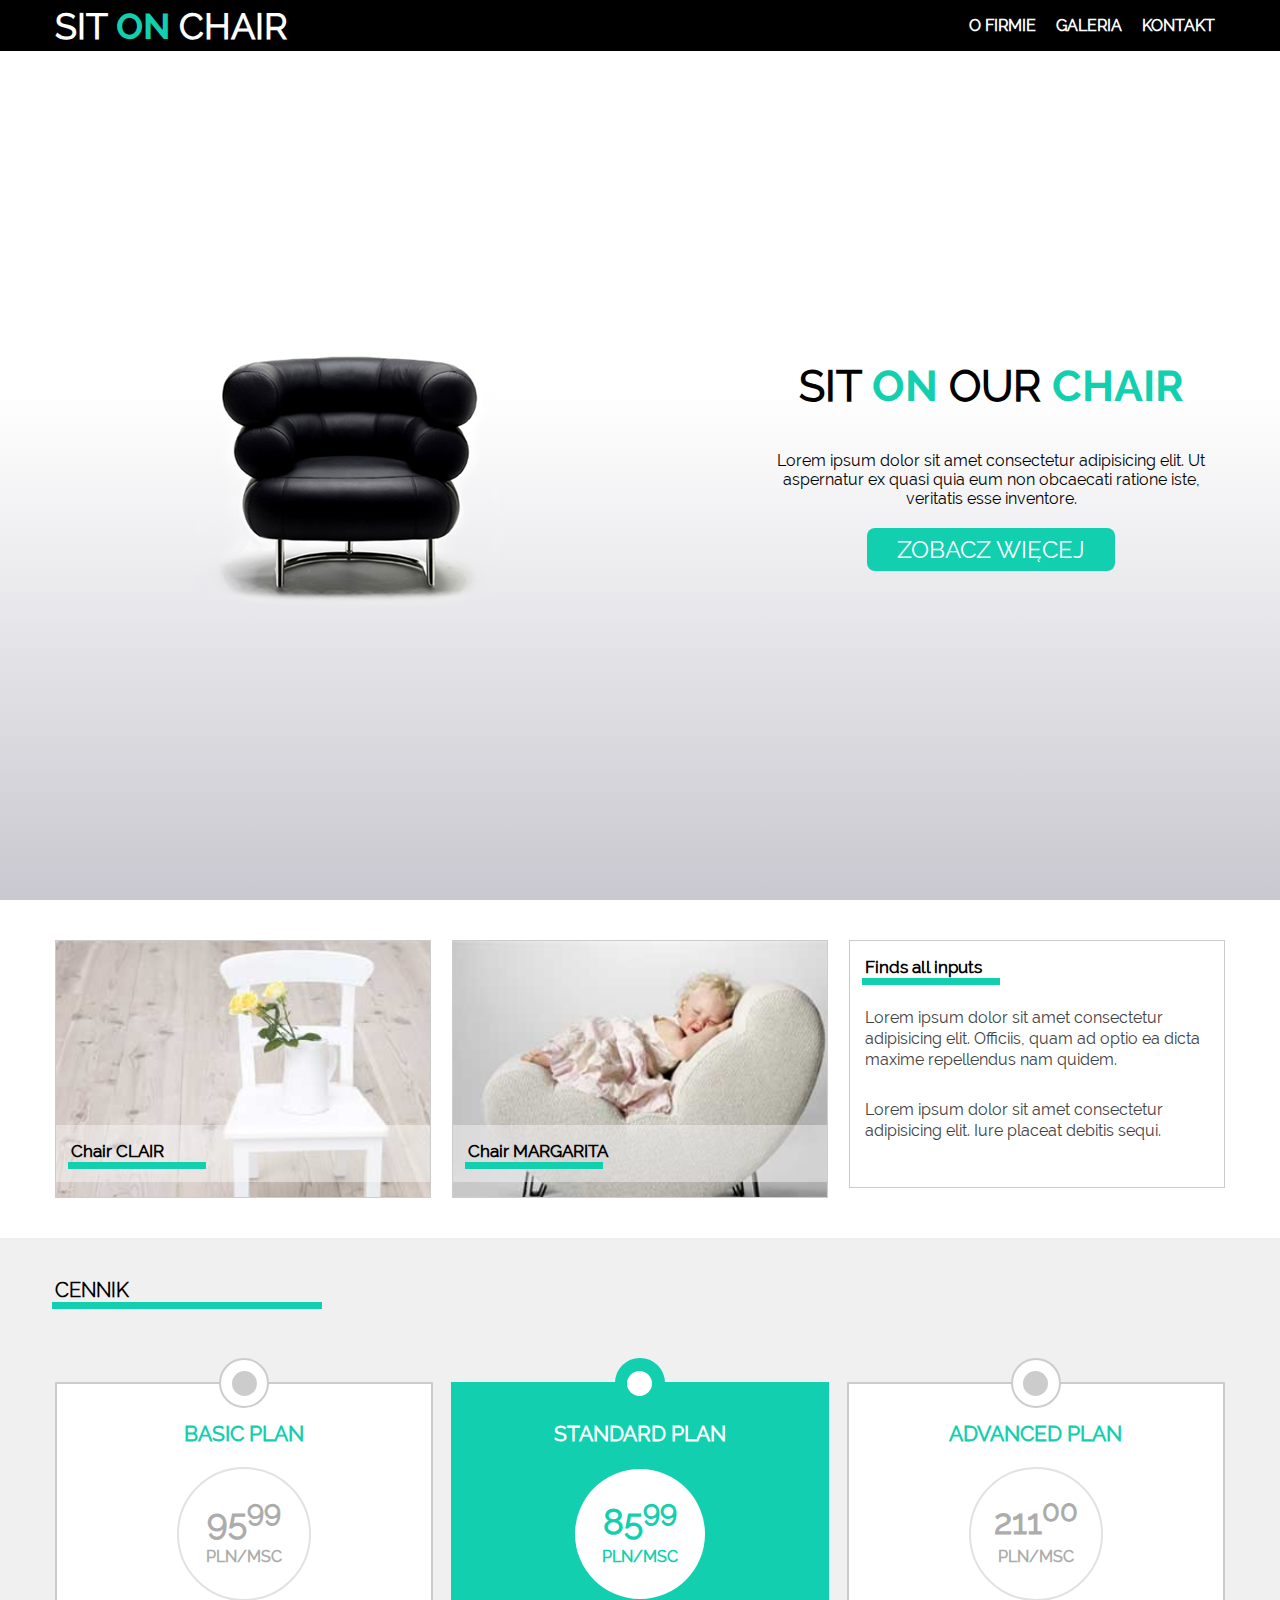
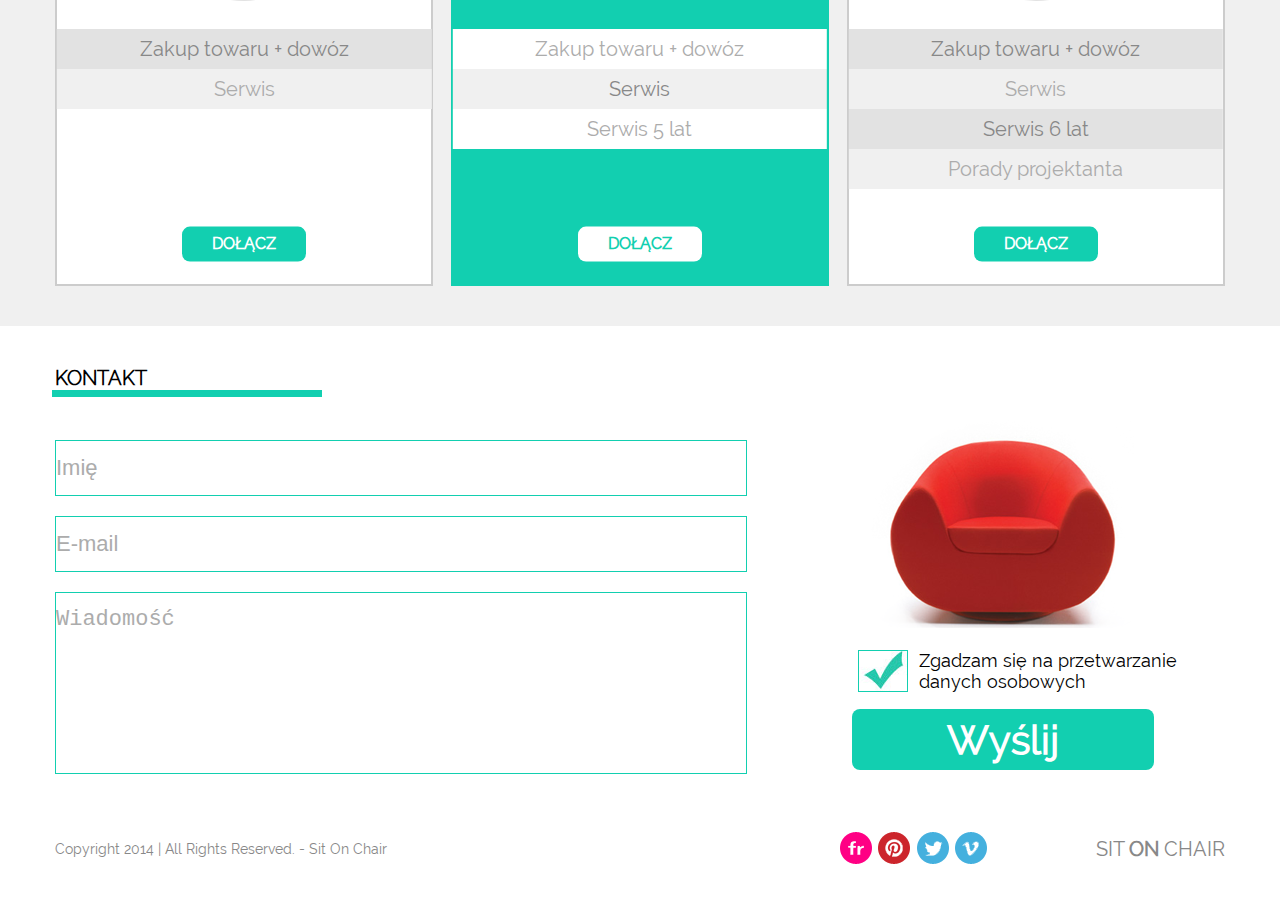
<file: index.html>
<!DOCTYPE html>
<html lang="en">

<head>
    <meta charset="UTF-8">
    <title>Warsztat</title>
    <link rel="stylesheet" href="css/style.css">
    <link rel="stylesheet" href="https://use.fontawesome.com/releases/v5.5.0/css/all.css" integrity="sha384-B4dIYHKNBt8Bc12p+WXckhzcICo0wtJAoU8YZTY5qE0Id1GSseTk6S+L3BlXeVIU"
        crossorigin="anonymous">
</head>

<body>
    <!-- header -->
    <header class="main-header">
        <div class="container container--flex">
            <h1 class="main-header__logo">
                <a href="">SIT <span class="decor-text">ON</span> CHAIR</a>
            </h1>
            <nav class="main-header__nav">
                <ul class="nav-list">
                    <li>
                        <a href="">O firmie</a>
                        <ul class="nav-list nav-list--sub">
                            <li><a href="">Aktualności</a></li>
                            <li><a href="">Nasz team</a></li>
                            <li><a href="">Historia</a></li>
                        </ul>
                    </li>
                    <li><a href="">Galeria</a></li>
                    <li><a href="">Kontakt</a></li>
                </ul>
            </nav>
        </div>
    </header>
    <!-- / header -->

    <!-- slider -->
    <section class="slider">
        <div class="slider__el">
            <div class="container container--flex">
                <figure class="slider__col">
                    <img src="images/black_chair.png" alt="">
                </figure>
                <div class="slider__col slider__col--small">
                    <h2 class="slider__title">
                        SIT <strong class="decor-text">ON</strong>
                        OUR <strong class="decor-text">CHAIR</strong>
                    </h2>
                    <p>
                        Lorem ipsum dolor sit amet consectetur adipisicing elit. Ut aspernatur ex quasi quia eum non
                        obcaecati ratione iste, veritatis esse inventore.
                    </p>
                    <a href="" class="button">
                        Zobacz więcej
                    </a>
                </div>
            </div>
        </div>
        <button class="slider__nav slider__nav--prev">
            <i class="fas fa-chevron-left"></i>
        </button>
        <button class="slider__nav slider__nav--next">
            <i class="fas fa-chevron-right"></i>
        </button>
    </section>
    <!-- /slider -->

    <!-- offers -->

    <section class="offers spacing-y">
        <div class="container container--flex">
            <div class="offers__col">
                <a href="">
                    <img src="images/box1_img.jpg" alt="">
                </a>
                <div class="offers__details">
                    <h3 class="title-decor">
                        Chair CLAIR
                    </h3>
                </div>
            </div>
            <div class="offers__col">
                <a href="">
                    <img src="images/box2_img.jpg" alt="">
                </a>
                <div class="offers__details">
                    <h3 class="title-decor">
                        Chair MARGARITA
                    </h3>
                </div>
            </div>
            <div class="offers__col">
                <div class="offers__spacing">
                    <h3 class="title-decor">Finds all inputs</h3>
                    <p>Lorem ipsum dolor sit amet consectetur adipisicing elit. Officiis, quam ad optio ea dicta maxime
                        repellendus nam quidem.
                    </p>
                    <p>Lorem ipsum dolor sit amet consectetur adipisicing elit. Iure placeat debitis sequi.
                    </p>
                </div>
            </div>
        </div>
    </section>

    <!-- /offers -->

    <!-- price list -->
    <div class="price-header">
        <div class="container container--flex">
            <h2 class="header-title-decor">
                CENNIK
            </h2>
        </div>
    </div>
    <section class="price-list">
        <div class="container container--flex">
            <div class="price__col">
                <p class="price-title__col">BASIC PLAN</p>
                <div class="price-circle">
                    <p>
                        95<sup>99</sup><br>
                        <span class="value">PLN/MSC</span>
                    </p>
                </div>
                <ul class="price-list-tab">
                    <li>Zakup towaru + dowóz</li>
                    <li>Serwis</li>
                </ul>
                <a href="" class="button-plan">
                    Dołącz
                </a>
            </div>
            <div class="price__col--main">
                <p class="main-price-title__col">STANDARD PLAN</p>
                <div class="main-price-circle">
                    <p>85<sup>99</sup>
                        <span class="value">PLN/MSC</span>
                    </p>
                </div>
                <ul class="main-price-list-tab">
                    <li>Zakup towaru + dowóz</li>
                    <li>Serwis</li>
                    <li>Serwis 5 lat</li>
                </ul>
                <a href="" class="main-button-plan">
                    Dołącz
                </a>
            </div>
            <div class="price__col">
                <p class="price-title__col">ADVANCED PLAN</p>
                <div class="price-circle">
                    <p class="price">
                        211<sup>00</sup><br>
                        <span class="value">PLN/MSC</span>
                    </p>
                </div>
                <ul class="price-list-tab">
                    <li>Zakup towaru + dowóz</li>
                    <li>Serwis</li>
                    <li>Serwis 6 lat</li>
                    <li>Porady projektanta</li>
                </ul>
                <a href="" class="button-plan">
                    Dołącz
                </a>
            </div>
        </div>
    </section>
    <!-- /price list -->
    <!-- contact -->
    <div class="contact-header">
        <div class="container container--flex">
            <h2 class="header-title-decor">
                KONTAKT
            </h2>
        </div>
    </div>
    <section class="contact">
        <div class="container container--flex">
            <div class="contact__col--xl">
                <form action="" method="POST">
                    <!--post pokazuje dane w url-->
                    <label><input type="text" class="text" name="imie" placeholder="Imię" required></label>
                    <!-- pole jest wymagane -->
                    <label><input type="email" class="email" name="email" placeholder="E-mail" required></label>
                    <label><textarea name="info" class="info" placeholder="Wiadomość"></textarea></label>
                </form>
            </div>
            <div class="contact__col">
                <img class="img-chair" src="images/red_chair.png" alt="">
                <img class="img-ok" src="images/form_ok.jpg">
                <p>Zgadzam się na przetwarzanie danych osobowych</p>
            
            <a href="" class="button-contact">
                    Wyślij
                </a>
            </div>
        </div>
    </section>
    <!-- /contact -->
        <footer class="main_footer">
            <div class="container container--flex">
                <p class="main-footer_copyright">
                    Copyright 2014 | All Rights Reserved. - Sit On Chair
                </p>
                <div class="main-footer-icons">
                    <div class="icons">
                        <img src="images/flickr.png" alt="">
                        <img src="images/pinterest.png" alt="">
                        <img src="images/twitter.png" alt="">
                        <img src="images/vimeo.png" alt="">
                    </div>
                <div class="company-name">
                    SIT <span>ON</span> CHAIR
                </div>
                </div>

        </footer>

</body>


</html>
</file>
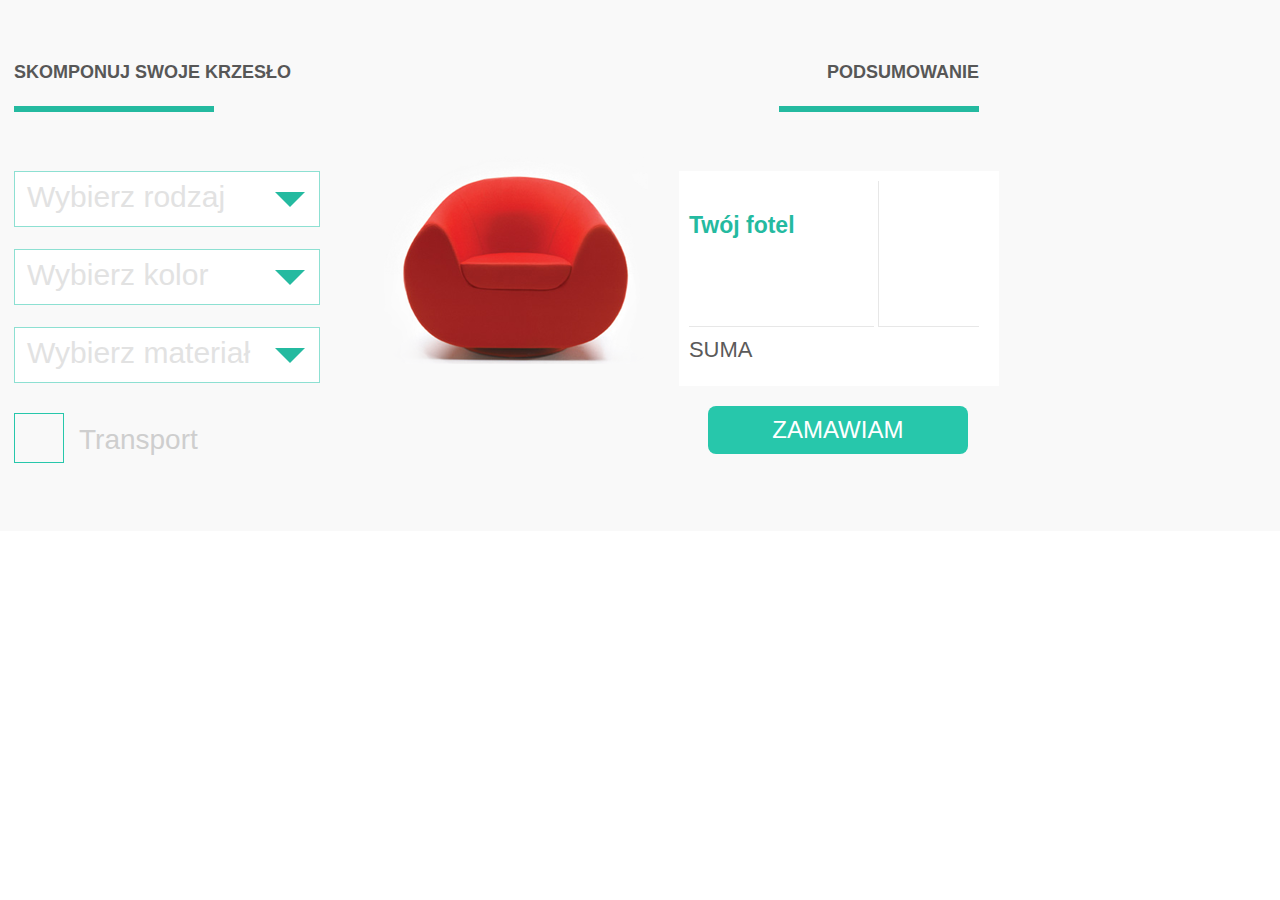
<file: Dodatkowe-kalkulator/index.html>
﻿ <!DOCTYPE html>
<html lang="pl-PL">
<head>
    <meta charset="utf-8">
    <title>Sit On Chair</title>
    <link rel="stylesheet" href="css/style.css">
</head>

<body>

<section class="application ">
    <div class="main_width">
        <section class="choice_part inline">
            <header>
                <h3>SKOMPONUJ SWOJE KRZESŁO</h3>
                <span class="green_bell"></span>
            </header>

            <div class="form">
                <div class="drop_down_list">
                    <span class="list_label">Wybierz rodzaj</span>
                    <span class="list_arrow"></span>
                    <ul class="list_panel">
                        <li>Clair</li>
                        <li>Margarita</li>
                        <li>Selena</li>
                    </ul>
                </div>
                <div class="drop_down_list">
                    <span class="list_label">Wybierz kolor</span>
                    <span class="list_arrow"></span>
                    <ul class="list_panel">
                        <li>Czerwony</li>
                        <li>Czarny</li>
                        <li>Pomarańczowy</li>
                    </ul>
                </div>
                <div class="drop_down_list">
                    <span class="list_label">Wybierz materiał</span>
                    <span class="list_arrow"></span>
                    <ul class="list_panel">
                        <li>Tkanina</li>
                        <li>Skóra</li>
                    </ul>
                </div>
                <div class="checkbox check-box">
                    <input type="checkbox" id="transport" data-transport-price="200">
                    <label for="transport">Transport</label>
                </div>
                <!--<div class="checkbox"></div>-->
                <!--<span class="list_label inline_text">Transport</span>-->
            </div>
        </section>

        <section class="image_part inline">
            <img src="images/red_chair.png">
        </section>

        <section class="summary_part inline">
            <header class="align_right">
                <h3>PODSUMOWANIE</h3>
                <span class="green_bell"></span>
            </header>

            <div class="summary_panel">
                <div class="panel_left">
                    <h4 class="title">Twój fotel</h4>
                    <span class="color"></span>
                    <span class="pattern"></span>
                    <span class="transport"></span>
                </div>
                <div class="panel_right">
                    <h4 class="title value"></h4>
                    <span class="color value"></span>
                    <span class="pattern value"></span>
                    <span class="transport value"></span>
                </div>
                <div class="sum_label">SUMA</div>
                <div class="sum"><strong></strong></div>
            </div>
            <a href="" class="green_button">Zamawiam</a>
        </section>
    </div>
</section>

	
</body>
</html>
</file>
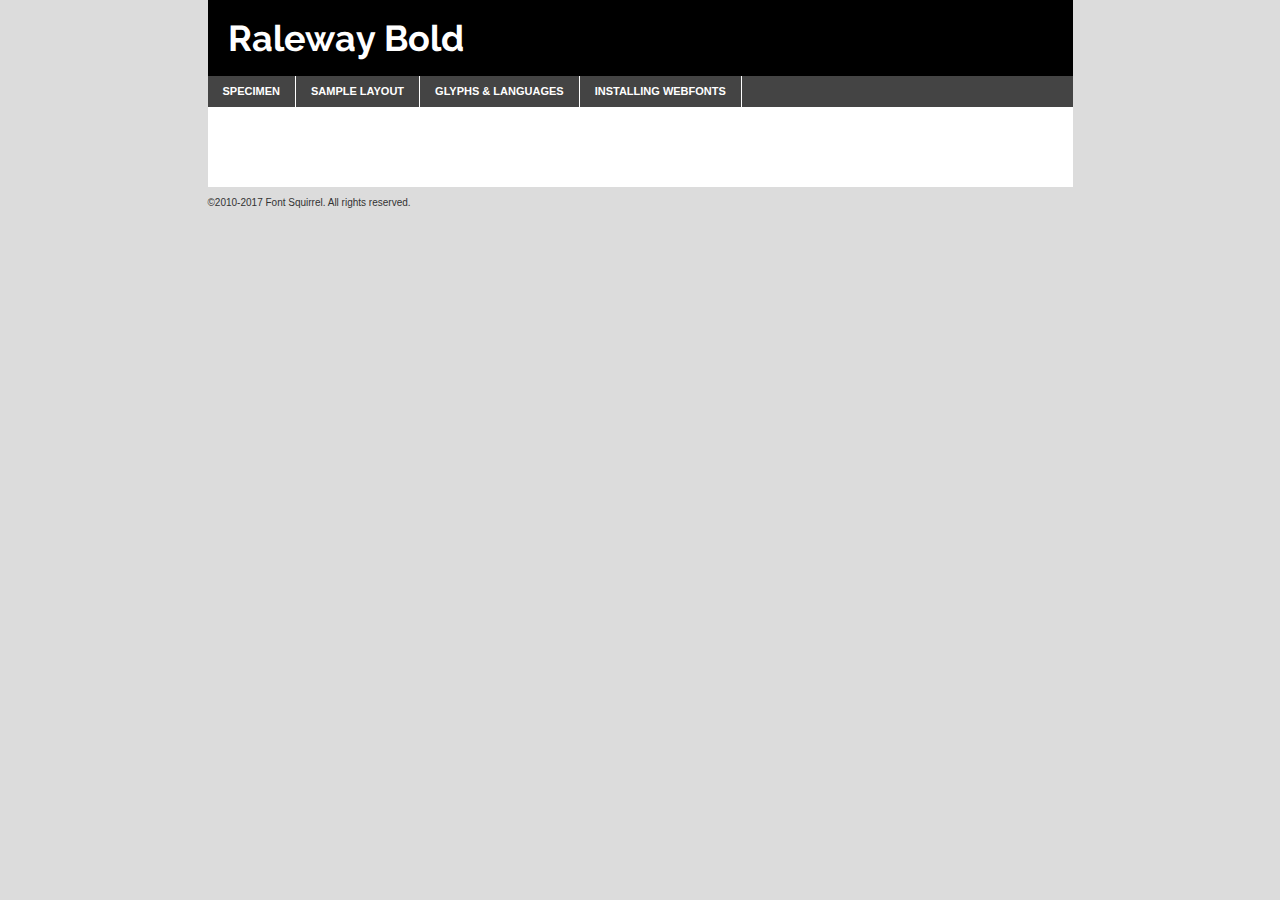
<file: raleway/webfontkit-20181215-062255/raleway-bold-demo.html>
<!DOCTYPE html PUBLIC "-//W3C//DTD XHTML 1.0 Transitional//EN"
	"http://www.w3.org/TR/xhtml1/DTD/xhtml1-transitional.dtd">

<html xmlns="http://www.w3.org/1999/xhtml" xml:lang="en" lang="en">
<head>
	<meta http-equiv="Content-Type" content="text/html; charset=utf-8" />
	<script src="http://ajax.googleapis.com/ajax/libs/jquery/1.7.2/jquery.min.js" type="text/javascript" charset="utf-8"></script>
	<script type="text/javascript">
	(function($){$.fn.easyTabs=function(option){var param=jQuery.extend({fadeSpeed:"fast",defaultContent:1,activeClass:'active'},option);$(this).each(function(){var thisId="#"+this.id;if(param.defaultContent==''){param.defaultContent=1;}
	if(typeof param.defaultContent=="number")
	{var defaultTab=$(thisId+" .tabs li:eq("+(param.defaultContent-1)+") a").attr('href').substr(1);}else{var defaultTab=param.defaultContent;}
	$(thisId+" .tabs li a").each(function(){var tabToHide=$(this).attr('href').substr(1);$("#"+tabToHide).addClass('easytabs-tab-content');});hideAll();changeContent(defaultTab);function hideAll(){$(thisId+" .easytabs-tab-content").hide();}
	function changeContent(tabId){hideAll();$(thisId+" .tabs li").removeClass(param.activeClass);$(thisId+" .tabs li a[href=#"+tabId+"]").closest('li').addClass(param.activeClass);if(param.fadeSpeed!="none")
	{$(thisId+" #"+tabId).fadeIn(param.fadeSpeed);}else{$(thisId+" #"+tabId).show();}}
	$(thisId+" .tabs li").click(function(){var tabId=$(this).find('a').attr('href').substr(1);changeContent(tabId);return false;});});}})(jQuery);
	</script>
	<link rel="stylesheet" href="specimen_files/specimen_stylesheet.css" type="text/css" charset="utf-8" />
	<link rel="stylesheet" href="stylesheet.css" type="text/css" charset="utf-8" />

	<style type="text/css">
					body{
				font-family: 'ralewaybold';
							}
		</style>

	<title>Raleway Bold Specimen</title>
	
	
	<script type="text/javascript" charset="utf-8">
		$(document).ready(function() {
			$('#container').easyTabs({defaultContent:1});
		});
	</script>
</head>

<body>
<div id="container">
	<div id="header">
		Raleway Bold	</div>
	<ul class="tabs">
		<li><a href="#specimen">Specimen</a></li>
		<li><a href="#layout">Sample Layout</a></li>
				<li><a href="#glyphs">Glyphs &amp; Languages</a></li>
		<li><a href="#installing">Installing Webfonts</a></li>
		
	</ul>
	
	<div id="main_content">

		
			<div id="specimen">
		
				<div class="section">
					<div class="grid12 firstcol">
						<div class="huge">AaBb</div>
					</div>
				</div>
		
				<div class="section">
					<div class="glyph_range">A&#x200B;B&#x200b;C&#x200b;D&#x200b;E&#x200b;F&#x200b;G&#x200b;H&#x200b;I&#x200b;J&#x200b;K&#x200b;L&#x200b;M&#x200b;N&#x200b;O&#x200b;P&#x200b;Q&#x200b;R&#x200b;S&#x200b;T&#x200b;U&#x200b;V&#x200b;W&#x200b;X&#x200b;Y&#x200b;Z&#x200b;a&#x200b;b&#x200b;c&#x200b;d&#x200b;e&#x200b;f&#x200b;g&#x200b;h&#x200b;i&#x200b;j&#x200b;k&#x200b;l&#x200b;m&#x200b;n&#x200b;o&#x200b;p&#x200b;q&#x200b;r&#x200b;s&#x200b;t&#x200b;u&#x200b;v&#x200b;w&#x200b;x&#x200b;y&#x200b;z&#x200b;1&#x200b;2&#x200b;3&#x200b;4&#x200b;5&#x200b;6&#x200b;7&#x200b;8&#x200b;9&#x200b;0&#x200b;&amp;&#x200b;.&#x200b;,&#x200b;?&#x200b;!&#x200b;&#64;&#x200b;(&#x200b;)&#x200b;#&#x200b;$&#x200b;%&#x200b;*&#x200b;+&#x200b;-&#x200b;=&#x200b;:&#x200b;;</div>
				</div>
				<div class="section">
					<div class="grid12 firstcol">
						<table class="sample_table">
							<tr><td>10</td><td class="size10">abcdefghijklmnopqrstuvwxyzABCDEFGHIJKLMNOPQRSTUVWXYZ0123456789abcdefghijklmnopqrstuvwxyzABCDEFGHIJKLMNOPQRSTUVWXYZ0123456789abcdefghijklmnopqrstuvwxyzABCDEFGHIJKLMNOPQRSTUVWXYZ</td></tr>
							<tr><td>11</td><td class="size11">abcdefghijklmnopqrstuvwxyzABCDEFGHIJKLMNOPQRSTUVWXYZ0123456789abcdefghijklmnopqrstuvwxyzABCDEFGHIJKLMNOPQRSTUVWXYZ0123456789abcdefghijklmnopqrstuvwxyzABCDEFGHIJKLMNOPQRSTUVWXYZ</td></tr>
							<tr><td>12</td><td class="size12">abcdefghijklmnopqrstuvwxyzABCDEFGHIJKLMNOPQRSTUVWXYZ0123456789abcdefghijklmnopqrstuvwxyzABCDEFGHIJKLMNOPQRSTUVWXYZ0123456789abcdefghijklmnopqrstuvwxyzABCDEFGHIJKLMNOPQRSTUVWXYZ</td></tr>
							<tr><td>13</td><td class="size13">abcdefghijklmnopqrstuvwxyzABCDEFGHIJKLMNOPQRSTUVWXYZ0123456789abcdefghijklmnopqrstuvwxyzABCDEFGHIJKLMNOPQRSTUVWXYZ0123456789abcdefghijklmnopqrstuvwxyzABCDEFGHIJKLMNOPQRSTUVWXYZ</td></tr>
							<tr><td>14</td><td class="size14">abcdefghijklmnopqrstuvwxyzABCDEFGHIJKLMNOPQRSTUVWXYZ0123456789abcdefghijklmnopqrstuvwxyzABCDEFGHIJKLMNOPQRSTUVWXYZ0123456789abcdefghijklmnopqrstuvwxyzABCDEFGHIJKLMNOPQRSTUVWXYZ</td></tr>
							<tr><td>16</td><td class="size16">abcdefghijklmnopqrstuvwxyzABCDEFGHIJKLMNOPQRSTUVWXYZ0123456789abcdefghijklmnopqrstuvwxyzABCDEFGHIJKLMNOPQRSTUVWXYZ</td></tr>
							<tr><td>18</td><td class="size18">abcdefghijklmnopqrstuvwxyzABCDEFGHIJKLMNOPQRSTUVWXYZ0123456789abcdefghijklmnopqrstuvwxyzABCDEFGHIJKLMNOPQRSTUVWXYZ</td></tr>
							<tr><td>20</td><td class="size20">abcdefghijklmnopqrstuvwxyzABCDEFGHIJKLMNOPQRSTUVWXYZ0123456789abcdefghijklmnopqrstuvwxyzABCDEFGHIJKLMNOPQRSTUVWXYZ</td></tr>
							<tr><td>24</td><td class="size24">abcdefghijklmnopqrstuvwxyzABCDEFGHIJKLMNOPQRSTUVWXYZ0123456789abcdefghijklmnopqrstuvwxyzABCDEFGHIJKLMNOPQRSTUVWXYZ</td></tr>
							<tr><td>30</td><td class="size30">abcdefghijklmnopqrstuvwxyzABCDEFGHIJKLMNOPQRSTUVWXYZ0123456789abcdefghijklmnopqrstuvwxyzABCDEFGHIJKLMNOPQRSTUVWXYZ</td></tr>
							<tr><td>36</td><td class="size36">abcdefghijklmnopqrstuvwxyzABCDEFGHIJKLMNOPQRSTUVWXYZ0123456789abcdefghijklmnopqrstuvwxyzABCDEFGHIJKLMNOPQRSTUVWXYZ</td></tr>
							<tr><td>48</td><td class="size48">abcdefghijklmnopqrstuvwxyzABCDEFGHIJKLMNOPQRSTUVWXYZ0123456789abcdefghijklmnopqrstuvwxyzABCDEFGHIJKLMNOPQRSTUVWXYZ</td></tr>
							<tr><td>60</td><td class="size60">abcdefghijklmnopqrstuvwxyzABCDEFGHIJKLMNOPQRSTUVWXYZ0123456789abcdefghijklmnopqrstuvwxyzABCDEFGHIJKLMNOPQRSTUVWXYZ</td></tr>
							<tr><td>72</td><td class="size72">abcdefghijklmnopqrstuvwxyzABCDEFGHIJKLMNOPQRSTUVWXYZ0123456789abcdefghijklmnopqrstuvwxyzABCDEFGHIJKLMNOPQRSTUVWXYZ</td></tr>
							<tr><td>90</td><td class="size90">abcdefghijklmnopqrstuvwxyzABCDEFGHIJKLMNOPQRSTUVWXYZ0123456789abcdefghijklmnopqrstuvwxyzABCDEFGHIJKLMNOPQRSTUVWXYZ</td></tr>
						</table>
				
					</div>
			
				</div>
		
		
		
								<div class="section" id="bodycomparison">


										<div id="xheight">
				<div class="fontbody">&#x25FC;&#x25FC;&#x25FC;&#x25FC;&#x25FC;&#x25FC;&#x25FC;&#x25FC;&#x25FC;&#x25FC;&#x25FC;&#x25FC;&#x25FC;&#x25FC;&#x25FC;&#x25FC;&#x25FC;&#x25FC;&#x25FC;&#x25FC;&#x25FC;&#x25FC;&#x25FC;&#x25FC;&#x25FC;&#x25FC;&#x25FC;&#x25FC;&#x25FC;&#x25FC;&#x25FC;&#x25FC;&#x25FC;&#x25FC;&#x25FC;&#x25FC;&#x25FC;&#x25FC;&#x25FC;&#x25FC;&#x25FC;&#x25FC;&#x25FC;&#x25FC;&#x25FC;&#x25FC;&#x25FC;&#x25FC;&#x25FC;&#x25FC;&#x25FC;&#x25FC;&#x25FC;&#x25FC;&#x25FC;&#x25FC;&#x25FC;&#x25FC;&#x25FC;&#x25FC;&#x25FC;&#x25FC;&#x25FC;&#x25FC;&#x25FC;&#x25FC;&#x25FC;&#x25FC;&#x25FC;&#x25FC;&#x25FC;&#x25FC;&#x25FC;&#x25FC;&#x25FC;&#x25FC;&#x25FC;&#x25FC;&#x25FC;&#x25FC;&#x25FC;&#x25FC;&#x25FC;&#x25FC;&#x25FC;&#x25FC;&#x25FC;&#x25FC;&#x25FC;&#x25FC;&#x25FC;&#x25FC;&#x25FC;&#x25FC;&#x25FC;&#x25FC;&#x25FC;&#x25FC;&#x25FC;body</div><div class="arialbody">body</div><div class="verdanabody">body</div><div class="georgiabody">body</div></div>
										<div class="fontbody" style="z-index:1">
											body<span>Raleway Bold</span>
										</div>
										<div class="arialbody" style="z-index:1">
											body<span>Arial</span>
										</div>
										<div class="verdanabody" style="z-index:1">
											body<span>Verdana</span>
										</div>
										<div class="georgiabody" style="z-index:1">
											body<span>Georgia</span>
										</div>



								</div>
		
		
				<div class="section psample psample_row1" id="">
					
					<div class="grid2 firstcol">
						<p class="size10"><span>10.</span>Aenean lacinia bibendum nulla sed consectetur. Fusce dapibus, tellus ac cursus commodo, tortor mauris condimentum nibh, ut fermentum massa justo sit amet risus. Nullam id dolor id nibh ultricies vehicula ut id elit. Cum sociis natoque penatibus et magnis dis parturient montes, nascetur ridiculus mus. Nulla vitae elit libero, a pharetra augue.</p>
			
					</div>
					<div class="grid3">
						<p class="size11"><span>11.</span>Aenean lacinia bibendum nulla sed consectetur. Fusce dapibus, tellus ac cursus commodo, tortor mauris condimentum nibh, ut fermentum massa justo sit amet risus. Nullam id dolor id nibh ultricies vehicula ut id elit. Cum sociis natoque penatibus et magnis dis parturient montes, nascetur ridiculus mus. Nulla vitae elit libero, a pharetra augue.</p>
			
					</div>
					<div class="grid3">
						<p class="size12"><span>12.</span>Aenean lacinia bibendum nulla sed consectetur. Fusce dapibus, tellus ac cursus commodo, tortor mauris condimentum nibh, ut fermentum massa justo sit amet risus. Nullam id dolor id nibh ultricies vehicula ut id elit. Cum sociis natoque penatibus et magnis dis parturient montes, nascetur ridiculus mus. Nulla vitae elit libero, a pharetra augue.</p>
			
					</div>
					<div class="grid4">
						<p class="size13"><span>13.</span>Aenean lacinia bibendum nulla sed consectetur. Fusce dapibus, tellus ac cursus commodo, tortor mauris condimentum nibh, ut fermentum massa justo sit amet risus. Nullam id dolor id nibh ultricies vehicula ut id elit. Cum sociis natoque penatibus et magnis dis parturient montes, nascetur ridiculus mus. Nulla vitae elit libero, a pharetra augue.</p>
			
					</div>
					<div class="white_blend"></div>
					
				</div>
				<div class="section psample psample_row2" id="">
					<div class="grid3 firstcol">
						<p class="size14"><span>14.</span>Aenean lacinia bibendum nulla sed consectetur. Fusce dapibus, tellus ac cursus commodo, tortor mauris condimentum nibh, ut fermentum massa justo sit amet risus. Nullam id dolor id nibh ultricies vehicula ut id elit. Cum sociis natoque penatibus et magnis dis parturient montes, nascetur ridiculus mus. Nulla vitae elit libero, a pharetra augue.</p>
			
					</div>
					<div class="grid4">
						<p class="size16"><span>16.</span>Aenean lacinia bibendum nulla sed consectetur. Fusce dapibus, tellus ac cursus commodo, tortor mauris condimentum nibh, ut fermentum massa justo sit amet risus. Nullam id dolor id nibh ultricies vehicula ut id elit. Cum sociis natoque penatibus et magnis dis parturient montes, nascetur ridiculus mus. Nulla vitae elit libero, a pharetra augue.</p>
			
					</div>
					<div class="grid5">
						<p class="size18"><span>18.</span>Aenean lacinia bibendum nulla sed consectetur. Fusce dapibus, tellus ac cursus commodo, tortor mauris condimentum nibh, ut fermentum massa justo sit amet risus. Nullam id dolor id nibh ultricies vehicula ut id elit. Cum sociis natoque penatibus et magnis dis parturient montes, nascetur ridiculus mus. Nulla vitae elit libero, a pharetra augue.</p>
			
					</div>

					<div class="white_blend"></div>

				</div>
				
				<div class="section psample psample_row3" id="">
					<div class="grid5 firstcol">
						<p class="size20"><span>20.</span>Aenean lacinia bibendum nulla sed consectetur. Fusce dapibus, tellus ac cursus commodo, tortor mauris condimentum nibh, ut fermentum massa justo sit amet risus. Nullam id dolor id nibh ultricies vehicula ut id elit. Cum sociis natoque penatibus et magnis dis parturient montes, nascetur ridiculus mus. Nulla vitae elit libero, a pharetra augue.</p>
					</div>
					<div class="grid7">
						<p class="size24"><span>24.</span>Aenean lacinia bibendum nulla sed consectetur. Fusce dapibus, tellus ac cursus commodo, tortor mauris condimentum nibh, ut fermentum massa justo sit amet risus. Nullam id dolor id nibh ultricies vehicula ut id elit. Cum sociis natoque penatibus et magnis dis parturient montes, nascetur ridiculus mus. Nulla vitae elit libero, a pharetra augue.</p>
					</div>
					
					<div class="white_blend"></div>
					
				</div>
				
				<div class="section psample psample_row4" id="">
					<div class="grid12 firstcol">
						<p class="size30"><span>30.</span>Aenean lacinia bibendum nulla sed consectetur. Fusce dapibus, tellus ac cursus commodo, tortor mauris condimentum nibh, ut fermentum massa justo sit amet risus. Nullam id dolor id nibh ultricies vehicula ut id elit. Cum sociis natoque penatibus et magnis dis parturient montes, nascetur ridiculus mus. Nulla vitae elit libero, a pharetra augue.</p>
					</div>
					<div class="white_blend"></div>
					
				</div>
				
				
				
				<div class="section psample psample_row1 fullreverse">
					<div class="grid2 firstcol">
						<p class="size10"><span>10.</span>Aenean lacinia bibendum nulla sed consectetur. Fusce dapibus, tellus ac cursus commodo, tortor mauris condimentum nibh, ut fermentum massa justo sit amet risus. Nullam id dolor id nibh ultricies vehicula ut id elit. Cum sociis natoque penatibus et magnis dis parturient montes, nascetur ridiculus mus. Nulla vitae elit libero, a pharetra augue.</p>
			
					</div>
					<div class="grid3">
						<p class="size11"><span>11.</span>Aenean lacinia bibendum nulla sed consectetur. Fusce dapibus, tellus ac cursus commodo, tortor mauris condimentum nibh, ut fermentum massa justo sit amet risus. Nullam id dolor id nibh ultricies vehicula ut id elit. Cum sociis natoque penatibus et magnis dis parturient montes, nascetur ridiculus mus. Nulla vitae elit libero, a pharetra augue.</p>
			
					</div>
					<div class="grid3">
						<p class="size12"><span>12.</span>Aenean lacinia bibendum nulla sed consectetur. Fusce dapibus, tellus ac cursus commodo, tortor mauris condimentum nibh, ut fermentum massa justo sit amet risus. Nullam id dolor id nibh ultricies vehicula ut id elit. Cum sociis natoque penatibus et magnis dis parturient montes, nascetur ridiculus mus. Nulla vitae elit libero, a pharetra augue.</p>
			
					</div>
					<div class="grid4">
						<p class="size13"><span>13.</span>Aenean lacinia bibendum nulla sed consectetur. Fusce dapibus, tellus ac cursus commodo, tortor mauris condimentum nibh, ut fermentum massa justo sit amet risus. Nullam id dolor id nibh ultricies vehicula ut id elit. Cum sociis natoque penatibus et magnis dis parturient montes, nascetur ridiculus mus. Nulla vitae elit libero, a pharetra augue.</p>
			
					</div>
					<div class="black_blend"></div>
					
				</div>
				
				<div class="section psample psample_row2 fullreverse">
					<div class="grid3 firstcol">
						<p class="size14"><span>14.</span>Aenean lacinia bibendum nulla sed consectetur. Fusce dapibus, tellus ac cursus commodo, tortor mauris condimentum nibh, ut fermentum massa justo sit amet risus. Nullam id dolor id nibh ultricies vehicula ut id elit. Cum sociis natoque penatibus et magnis dis parturient montes, nascetur ridiculus mus. Nulla vitae elit libero, a pharetra augue.</p>
			
					</div>
					<div class="grid4">
						<p class="size16"><span>16.</span>Aenean lacinia bibendum nulla sed consectetur. Fusce dapibus, tellus ac cursus commodo, tortor mauris condimentum nibh, ut fermentum massa justo sit amet risus. Nullam id dolor id nibh ultricies vehicula ut id elit. Cum sociis natoque penatibus et magnis dis parturient montes, nascetur ridiculus mus. Nulla vitae elit libero, a pharetra augue.</p>
			
					</div>
					<div class="grid5">
						<p class="size18"><span>18.</span>Aenean lacinia bibendum nulla sed consectetur. Fusce dapibus, tellus ac cursus commodo, tortor mauris condimentum nibh, ut fermentum massa justo sit amet risus. Nullam id dolor id nibh ultricies vehicula ut id elit. Cum sociis natoque penatibus et magnis dis parturient montes, nascetur ridiculus mus. Nulla vitae elit libero, a pharetra augue.</p>
			
					</div>
					<div class="black_blend"></div>

				</div>
				
				<div class="section psample fullreverse psample_row3" id="">
					<div class="grid5 firstcol">
						<p class="size20"><span>20.</span>Aenean lacinia bibendum nulla sed consectetur. Fusce dapibus, tellus ac cursus commodo, tortor mauris condimentum nibh, ut fermentum massa justo sit amet risus. Nullam id dolor id nibh ultricies vehicula ut id elit. Cum sociis natoque penatibus et magnis dis parturient montes, nascetur ridiculus mus. Nulla vitae elit libero, a pharetra augue.</p>
					</div>
					<div class="grid7">
						<p class="size24"><span>24.</span>Aenean lacinia bibendum nulla sed consectetur. Fusce dapibus, tellus ac cursus commodo, tortor mauris condimentum nibh, ut fermentum massa justo sit amet risus. Nullam id dolor id nibh ultricies vehicula ut id elit. Cum sociis natoque penatibus et magnis dis parturient montes, nascetur ridiculus mus. Nulla vitae elit libero, a pharetra augue.</p>
					</div>
					
					<div class="black_blend"></div>
					
				</div>
				
				<div class="section psample fullreverse psample_row4" id="" style="border-bottom: 20px #000 solid;">
					<div class="grid12 firstcol">
						<p class="size30"><span>30.</span>Aenean lacinia bibendum nulla sed consectetur. Fusce dapibus, tellus ac cursus commodo, tortor mauris condimentum nibh, ut fermentum massa justo sit amet risus. Nullam id dolor id nibh ultricies vehicula ut id elit. Cum sociis natoque penatibus et magnis dis parturient montes, nascetur ridiculus mus. Nulla vitae elit libero, a pharetra augue.</p>
					</div>
					<div class="black_blend"></div>
					
				</div>
				
				
				
				
			</div>
			
			<div id="layout">
				
				<div class="section">
					
					<div class="grid12 firstcol">
						<h1>Lorem Ipsum Dolor</h1>
						<h2>Etiam porta sem malesuada magna mollis euismod</h2>
						
						<p class="byline">By <a href="#link">Aenean Lacinia</a></p>
					</div>
				</div>
				<div class="section">
					<div class="grid8 firstcol">
						<p class="large">Donec sed odio dui. Morbi leo risus, porta ac consectetur ac, vestibulum at eros. Fusce dapibus, tellus ac cursus commodo, tortor mauris condimentum nibh, ut fermentum massa justo sit amet risus. </p>

						
						<h3>Pellentesque ornare sem</h3>

						<p>Maecenas sed diam eget risus varius blandit sit amet non magna. Maecenas faucibus mollis interdum. Donec ullamcorper nulla non metus auctor fringilla. Nullam id dolor id nibh ultricies vehicula ut id elit. Nullam id dolor id nibh ultricies vehicula ut id elit. </p>

						<p>Aenean eu leo quam. Pellentesque ornare sem lacinia quam venenatis vestibulum. Lorem ipsum dolor sit amet, consectetur adipiscing elit. Cum sociis natoque penatibus et magnis dis parturient montes, nascetur ridiculus mus. </p>

						<p>Nulla vitae elit libero, a pharetra augue. Praesent commodo cursus magna, vel scelerisque nisl consectetur et. Aenean lacinia bibendum nulla sed consectetur. </p>

						<p>Nullam quis risus eget urna mollis ornare vel eu leo. Nullam quis risus eget urna mollis ornare vel eu leo. Maecenas sed diam eget risus varius blandit sit amet non magna. Donec ullamcorper nulla non metus auctor fringilla. </p>

						<h3>Cras mattis consectetur</h3>

						<p>Aenean eu leo quam. Pellentesque ornare sem lacinia quam venenatis vestibulum. Aenean lacinia bibendum nulla sed consectetur. Integer posuere erat a ante venenatis dapibus posuere velit aliquet. Cras mattis consectetur purus sit amet fermentum. </p>

						<p>Nullam id dolor id nibh ultricies vehicula ut id elit. Nullam quis risus eget urna mollis ornare vel eu leo. Cras mattis consectetur purus sit amet fermentum.</p>
					</div>
					
					<div class="grid4 sidebar">
						
						<div class="box reverse">
							<p class="last">Nullam quis risus eget urna mollis ornare vel eu leo. Donec ullamcorper nulla non metus auctor fringilla. Cras mattis consectetur purus sit amet fermentum. Sed posuere consectetur est at lobortis. Lorem ipsum dolor sit amet, consectetur adipiscing elit. </p>
						</div>
						
						<p class="caption">Maecenas sed diam eget risus varius.</p>

						<p>Vestibulum id ligula porta felis euismod semper. Integer posuere erat a ante venenatis dapibus posuere velit aliquet. Vestibulum id ligula porta felis euismod semper. Sed posuere consectetur est at lobortis. Maecenas sed diam eget risus varius blandit sit amet non magna. Fusce dapibus, tellus ac cursus commodo, tortor mauris condimentum nibh, ut fermentum massa justo sit amet risus. </p>

					

						<p>Duis mollis, est non commodo luctus, nisi erat porttitor ligula, eget lacinia odio sem nec elit. Aenean lacinia bibendum nulla sed consectetur. Vivamus sagittis lacus vel augue laoreet rutrum faucibus dolor auctor. Aenean lacinia bibendum nulla sed consectetur. Nullam quis risus eget urna mollis ornare vel eu leo. </p>

						<p>Praesent commodo cursus magna, vel scelerisque nisl consectetur et. Donec ullamcorper nulla non metus auctor fringilla. Maecenas faucibus mollis interdum. Fusce dapibus, tellus ac cursus commodo, tortor mauris condimentum nibh, ut fermentum massa justo sit amet risus. </p>

					</div>
				</div>
				
			</div>


			



		<div id="glyphs">
			<div class="section">
				<div class="grid12 firstcol">
			
				<h1>Language Support</h1>
				<p>The subset of Raleway Bold in this kit supports the following languages:<br />
			
					Afrikaans, Albanian, Basque, Belarusian_lacinka, Bosnian, Breton, Catalan, Chamorro, Chichewa_nyanja, Croatian, Cyrillic, Czech, Danish, Dutch, English, Esperanto, Estonian, Faroese, Finnish, French, Frisian, Galician, German, Hungarian, Icelandic, Italian, Latvian, Lithuanian, Malagasy, Maltese, Norwegian, Polish, Portuguese, Romanian, Serbian, Slovak, Slovenian, Spanish, Swedish, Turkish, Welsh, Alsatian, Aragonese, Arapaho, Aromanian, Arrernte, Asturian, Aymara, Bislama, Cebuano, Cheyenne, Cimbrian, Corsican, Fijian, French_creole, Friulian, Genoese, Gilbertese, Greenlandic, Guarani, Haitian_creole, Hawaiian, Hiligaynon, Hmong, Hopi, Ibanag, Iloko_ilokano, Indonesian, Interglossa_glosa, Interlingua, Irish_gaelic, Istro-romanian, Jerriais, Kashubian, Kurdish_kurmanji, Ladin, Lojban, Lombard, Low_saxon, Luxembourgeois, Malay_latinized, Manx, Maori, Megleno-romanian, Mohawk, Nahuatl, Norfolk_pitcairnese, Northern_sotho, Occitan, Oromo, Pangasinan, Papiamento, Piedmontese, Potawatomi, Quechua, Rhaeto-romance, Romansh, Rotokas, Sami_inari, Sami_lule, Samoan, Sardinian, Scots_gaelic, Seychelles_creole, Shona, Sicilian, Somali, Southern_ndebele, Southern_sotho, Swahili, Swati_swazi, Tagalog_filipino_pilipino, Tahitian, Tausug, Tetum, Tok_pisin, Tongan, Tswana, Turkmen, Turkmen_latinized, Tuvaluan, Uyghur_latinized, Veps, Volapuk, Votic_latinized, Walloon, Warlpiri, Xhosa, Yapese, Zulu, Latinbasic, Ubasic, Demo, Russian, Belarusian, Ukrainian, Rusyn, Bulgarian, Macedonian, Karachay_cyrillic, Serbian_cyrillic				</p>
				<h1>Glyph Chart</h1>
				<p>The subset of Raleway Bold in this kit includes all the glyphs listed below. Unicode entities are included above each glyph to help you insert individual characters into your layout.</p>
				<div id="glyph_chart">
			
																				 <div><p>&amp;#13;</p>&#13;</div>
																				 <div><p>&amp;#32;</p>&#32;</div>
																				 <div><p>&amp;#33;</p>&#33;</div>
																				 <div><p>&amp;#34;</p>&#34;</div>
																				 <div><p>&amp;#35;</p>&#35;</div>
																				 <div><p>&amp;#36;</p>&#36;</div>
																				 <div><p>&amp;#37;</p>&#37;</div>
																				 <div><p>&amp;#38;</p>&#38;</div>
																				 <div><p>&amp;#39;</p>&#39;</div>
																				 <div><p>&amp;#40;</p>&#40;</div>
																				 <div><p>&amp;#41;</p>&#41;</div>
																				 <div><p>&amp;#42;</p>&#42;</div>
																				 <div><p>&amp;#43;</p>&#43;</div>
																				 <div><p>&amp;#44;</p>&#44;</div>
																				 <div><p>&amp;#45;</p>&#45;</div>
																				 <div><p>&amp;#46;</p>&#46;</div>
																				 <div><p>&amp;#47;</p>&#47;</div>
																				 <div><p>&amp;#48;</p>&#48;</div>
																				 <div><p>&amp;#49;</p>&#49;</div>
																				 <div><p>&amp;#50;</p>&#50;</div>
																				 <div><p>&amp;#51;</p>&#51;</div>
																				 <div><p>&amp;#52;</p>&#52;</div>
																				 <div><p>&amp;#53;</p>&#53;</div>
																				 <div><p>&amp;#54;</p>&#54;</div>
																				 <div><p>&amp;#55;</p>&#55;</div>
																				 <div><p>&amp;#56;</p>&#56;</div>
																				 <div><p>&amp;#57;</p>&#57;</div>
																				 <div><p>&amp;#58;</p>&#58;</div>
																				 <div><p>&amp;#59;</p>&#59;</div>
																				 <div><p>&amp;#60;</p>&#60;</div>
																				 <div><p>&amp;#61;</p>&#61;</div>
																				 <div><p>&amp;#62;</p>&#62;</div>
																				 <div><p>&amp;#63;</p>&#63;</div>
																				 <div><p>&amp;#64;</p>&#64;</div>
																				 <div><p>&amp;#65;</p>&#65;</div>
																				 <div><p>&amp;#66;</p>&#66;</div>
																				 <div><p>&amp;#67;</p>&#67;</div>
																				 <div><p>&amp;#68;</p>&#68;</div>
																				 <div><p>&amp;#69;</p>&#69;</div>
																				 <div><p>&amp;#70;</p>&#70;</div>
																				 <div><p>&amp;#71;</p>&#71;</div>
																				 <div><p>&amp;#72;</p>&#72;</div>
																				 <div><p>&amp;#73;</p>&#73;</div>
																				 <div><p>&amp;#74;</p>&#74;</div>
																				 <div><p>&amp;#75;</p>&#75;</div>
																				 <div><p>&amp;#76;</p>&#76;</div>
																				 <div><p>&amp;#77;</p>&#77;</div>
																				 <div><p>&amp;#78;</p>&#78;</div>
																				 <div><p>&amp;#79;</p>&#79;</div>
																				 <div><p>&amp;#80;</p>&#80;</div>
																				 <div><p>&amp;#81;</p>&#81;</div>
																				 <div><p>&amp;#82;</p>&#82;</div>
																				 <div><p>&amp;#83;</p>&#83;</div>
																				 <div><p>&amp;#84;</p>&#84;</div>
																				 <div><p>&amp;#85;</p>&#85;</div>
																				 <div><p>&amp;#86;</p>&#86;</div>
																				 <div><p>&amp;#87;</p>&#87;</div>
																				 <div><p>&amp;#88;</p>&#88;</div>
																				 <div><p>&amp;#89;</p>&#89;</div>
																				 <div><p>&amp;#90;</p>&#90;</div>
																				 <div><p>&amp;#91;</p>&#91;</div>
																				 <div><p>&amp;#92;</p>&#92;</div>
																				 <div><p>&amp;#93;</p>&#93;</div>
																				 <div><p>&amp;#94;</p>&#94;</div>
																				 <div><p>&amp;#95;</p>&#95;</div>
																				 <div><p>&amp;#96;</p>&#96;</div>
																				 <div><p>&amp;#97;</p>&#97;</div>
																				 <div><p>&amp;#98;</p>&#98;</div>
																				 <div><p>&amp;#99;</p>&#99;</div>
																				 <div><p>&amp;#100;</p>&#100;</div>
																				 <div><p>&amp;#101;</p>&#101;</div>
																				 <div><p>&amp;#102;</p>&#102;</div>
																				 <div><p>&amp;#103;</p>&#103;</div>
																				 <div><p>&amp;#104;</p>&#104;</div>
																				 <div><p>&amp;#105;</p>&#105;</div>
																				 <div><p>&amp;#106;</p>&#106;</div>
																				 <div><p>&amp;#107;</p>&#107;</div>
																				 <div><p>&amp;#108;</p>&#108;</div>
																				 <div><p>&amp;#109;</p>&#109;</div>
																				 <div><p>&amp;#110;</p>&#110;</div>
																				 <div><p>&amp;#111;</p>&#111;</div>
																				 <div><p>&amp;#112;</p>&#112;</div>
																				 <div><p>&amp;#113;</p>&#113;</div>
																				 <div><p>&amp;#114;</p>&#114;</div>
																				 <div><p>&amp;#115;</p>&#115;</div>
																				 <div><p>&amp;#116;</p>&#116;</div>
																				 <div><p>&amp;#117;</p>&#117;</div>
																				 <div><p>&amp;#118;</p>&#118;</div>
																				 <div><p>&amp;#119;</p>&#119;</div>
																				 <div><p>&amp;#120;</p>&#120;</div>
																				 <div><p>&amp;#121;</p>&#121;</div>
																				 <div><p>&amp;#122;</p>&#122;</div>
																				 <div><p>&amp;#123;</p>&#123;</div>
																				 <div><p>&amp;#124;</p>&#124;</div>
																				 <div><p>&amp;#125;</p>&#125;</div>
																				 <div><p>&amp;#126;</p>&#126;</div>
																				 <div><p>&amp;#160;</p>&#160;</div>
																				 <div><p>&amp;#161;</p>&#161;</div>
																				 <div><p>&amp;#162;</p>&#162;</div>
																				 <div><p>&amp;#163;</p>&#163;</div>
																				 <div><p>&amp;#164;</p>&#164;</div>
																				 <div><p>&amp;#165;</p>&#165;</div>
																				 <div><p>&amp;#166;</p>&#166;</div>
																				 <div><p>&amp;#167;</p>&#167;</div>
																				 <div><p>&amp;#168;</p>&#168;</div>
																				 <div><p>&amp;#169;</p>&#169;</div>
																				 <div><p>&amp;#170;</p>&#170;</div>
																				 <div><p>&amp;#171;</p>&#171;</div>
																				 <div><p>&amp;#172;</p>&#172;</div>
																				 <div><p>&amp;#173;</p>&#173;</div>
																				 <div><p>&amp;#174;</p>&#174;</div>
																				 <div><p>&amp;#175;</p>&#175;</div>
																				 <div><p>&amp;#176;</p>&#176;</div>
																				 <div><p>&amp;#177;</p>&#177;</div>
																				 <div><p>&amp;#178;</p>&#178;</div>
																				 <div><p>&amp;#179;</p>&#179;</div>
																				 <div><p>&amp;#180;</p>&#180;</div>
																				 <div><p>&amp;#181;</p>&#181;</div>
																				 <div><p>&amp;#182;</p>&#182;</div>
																				 <div><p>&amp;#183;</p>&#183;</div>
																				 <div><p>&amp;#184;</p>&#184;</div>
																				 <div><p>&amp;#185;</p>&#185;</div>
																				 <div><p>&amp;#186;</p>&#186;</div>
																				 <div><p>&amp;#187;</p>&#187;</div>
																				 <div><p>&amp;#188;</p>&#188;</div>
																				 <div><p>&amp;#189;</p>&#189;</div>
																				 <div><p>&amp;#190;</p>&#190;</div>
																				 <div><p>&amp;#191;</p>&#191;</div>
																				 <div><p>&amp;#192;</p>&#192;</div>
																				 <div><p>&amp;#193;</p>&#193;</div>
																				 <div><p>&amp;#194;</p>&#194;</div>
																				 <div><p>&amp;#195;</p>&#195;</div>
																				 <div><p>&amp;#196;</p>&#196;</div>
																				 <div><p>&amp;#197;</p>&#197;</div>
																				 <div><p>&amp;#198;</p>&#198;</div>
																				 <div><p>&amp;#199;</p>&#199;</div>
																				 <div><p>&amp;#200;</p>&#200;</div>
																				 <div><p>&amp;#201;</p>&#201;</div>
																				 <div><p>&amp;#202;</p>&#202;</div>
																				 <div><p>&amp;#203;</p>&#203;</div>
																				 <div><p>&amp;#204;</p>&#204;</div>
																				 <div><p>&amp;#205;</p>&#205;</div>
																				 <div><p>&amp;#206;</p>&#206;</div>
																				 <div><p>&amp;#207;</p>&#207;</div>
																				 <div><p>&amp;#208;</p>&#208;</div>
																				 <div><p>&amp;#209;</p>&#209;</div>
																				 <div><p>&amp;#210;</p>&#210;</div>
																				 <div><p>&amp;#211;</p>&#211;</div>
																				 <div><p>&amp;#212;</p>&#212;</div>
																				 <div><p>&amp;#213;</p>&#213;</div>
																				 <div><p>&amp;#214;</p>&#214;</div>
																				 <div><p>&amp;#215;</p>&#215;</div>
																				 <div><p>&amp;#216;</p>&#216;</div>
																				 <div><p>&amp;#217;</p>&#217;</div>
																				 <div><p>&amp;#218;</p>&#218;</div>
																				 <div><p>&amp;#219;</p>&#219;</div>
																				 <div><p>&amp;#220;</p>&#220;</div>
																				 <div><p>&amp;#221;</p>&#221;</div>
																				 <div><p>&amp;#222;</p>&#222;</div>
																				 <div><p>&amp;#223;</p>&#223;</div>
																				 <div><p>&amp;#224;</p>&#224;</div>
																				 <div><p>&amp;#225;</p>&#225;</div>
																				 <div><p>&amp;#226;</p>&#226;</div>
																				 <div><p>&amp;#227;</p>&#227;</div>
																				 <div><p>&amp;#228;</p>&#228;</div>
																				 <div><p>&amp;#229;</p>&#229;</div>
																				 <div><p>&amp;#230;</p>&#230;</div>
																				 <div><p>&amp;#231;</p>&#231;</div>
																				 <div><p>&amp;#232;</p>&#232;</div>
																				 <div><p>&amp;#233;</p>&#233;</div>
																				 <div><p>&amp;#234;</p>&#234;</div>
																				 <div><p>&amp;#235;</p>&#235;</div>
																				 <div><p>&amp;#236;</p>&#236;</div>
																				 <div><p>&amp;#237;</p>&#237;</div>
																				 <div><p>&amp;#238;</p>&#238;</div>
																				 <div><p>&amp;#239;</p>&#239;</div>
																				 <div><p>&amp;#240;</p>&#240;</div>
																				 <div><p>&amp;#241;</p>&#241;</div>
																				 <div><p>&amp;#242;</p>&#242;</div>
																				 <div><p>&amp;#243;</p>&#243;</div>
																				 <div><p>&amp;#244;</p>&#244;</div>
																				 <div><p>&amp;#245;</p>&#245;</div>
																				 <div><p>&amp;#246;</p>&#246;</div>
																				 <div><p>&amp;#247;</p>&#247;</div>
																				 <div><p>&amp;#248;</p>&#248;</div>
																				 <div><p>&amp;#249;</p>&#249;</div>
																				 <div><p>&amp;#250;</p>&#250;</div>
																				 <div><p>&amp;#251;</p>&#251;</div>
																				 <div><p>&amp;#252;</p>&#252;</div>
																				 <div><p>&amp;#253;</p>&#253;</div>
																				 <div><p>&amp;#254;</p>&#254;</div>
																				 <div><p>&amp;#255;</p>&#255;</div>
																				 <div><p>&amp;#256;</p>&#256;</div>
																				 <div><p>&amp;#257;</p>&#257;</div>
																				 <div><p>&amp;#258;</p>&#258;</div>
																				 <div><p>&amp;#259;</p>&#259;</div>
																				 <div><p>&amp;#260;</p>&#260;</div>
																				 <div><p>&amp;#261;</p>&#261;</div>
																				 <div><p>&amp;#262;</p>&#262;</div>
																				 <div><p>&amp;#263;</p>&#263;</div>
																				 <div><p>&amp;#264;</p>&#264;</div>
																				 <div><p>&amp;#265;</p>&#265;</div>
																				 <div><p>&amp;#266;</p>&#266;</div>
																				 <div><p>&amp;#267;</p>&#267;</div>
																				 <div><p>&amp;#268;</p>&#268;</div>
																				 <div><p>&amp;#269;</p>&#269;</div>
																				 <div><p>&amp;#270;</p>&#270;</div>
																				 <div><p>&amp;#271;</p>&#271;</div>
																				 <div><p>&amp;#272;</p>&#272;</div>
																				 <div><p>&amp;#273;</p>&#273;</div>
																				 <div><p>&amp;#274;</p>&#274;</div>
																				 <div><p>&amp;#275;</p>&#275;</div>
																				 <div><p>&amp;#276;</p>&#276;</div>
																				 <div><p>&amp;#277;</p>&#277;</div>
																				 <div><p>&amp;#278;</p>&#278;</div>
																				 <div><p>&amp;#279;</p>&#279;</div>
																				 <div><p>&amp;#280;</p>&#280;</div>
																				 <div><p>&amp;#281;</p>&#281;</div>
																				 <div><p>&amp;#282;</p>&#282;</div>
																				 <div><p>&amp;#283;</p>&#283;</div>
																				 <div><p>&amp;#284;</p>&#284;</div>
																				 <div><p>&amp;#285;</p>&#285;</div>
																				 <div><p>&amp;#286;</p>&#286;</div>
																				 <div><p>&amp;#287;</p>&#287;</div>
																				 <div><p>&amp;#288;</p>&#288;</div>
																				 <div><p>&amp;#289;</p>&#289;</div>
																				 <div><p>&amp;#290;</p>&#290;</div>
																				 <div><p>&amp;#291;</p>&#291;</div>
																				 <div><p>&amp;#292;</p>&#292;</div>
																				 <div><p>&amp;#293;</p>&#293;</div>
																				 <div><p>&amp;#294;</p>&#294;</div>
																				 <div><p>&amp;#295;</p>&#295;</div>
																				 <div><p>&amp;#296;</p>&#296;</div>
																				 <div><p>&amp;#297;</p>&#297;</div>
																				 <div><p>&amp;#298;</p>&#298;</div>
																				 <div><p>&amp;#299;</p>&#299;</div>
																				 <div><p>&amp;#300;</p>&#300;</div>
																				 <div><p>&amp;#301;</p>&#301;</div>
																				 <div><p>&amp;#302;</p>&#302;</div>
																				 <div><p>&amp;#303;</p>&#303;</div>
																				 <div><p>&amp;#304;</p>&#304;</div>
																				 <div><p>&amp;#305;</p>&#305;</div>
																				 <div><p>&amp;#306;</p>&#306;</div>
																				 <div><p>&amp;#307;</p>&#307;</div>
																				 <div><p>&amp;#308;</p>&#308;</div>
																				 <div><p>&amp;#309;</p>&#309;</div>
																				 <div><p>&amp;#310;</p>&#310;</div>
																				 <div><p>&amp;#311;</p>&#311;</div>
																				 <div><p>&amp;#312;</p>&#312;</div>
																				 <div><p>&amp;#313;</p>&#313;</div>
																				 <div><p>&amp;#314;</p>&#314;</div>
																				 <div><p>&amp;#315;</p>&#315;</div>
																				 <div><p>&amp;#316;</p>&#316;</div>
																				 <div><p>&amp;#317;</p>&#317;</div>
																				 <div><p>&amp;#318;</p>&#318;</div>
																				 <div><p>&amp;#319;</p>&#319;</div>
																				 <div><p>&amp;#320;</p>&#320;</div>
																				 <div><p>&amp;#321;</p>&#321;</div>
																				 <div><p>&amp;#322;</p>&#322;</div>
																				 <div><p>&amp;#323;</p>&#323;</div>
																				 <div><p>&amp;#324;</p>&#324;</div>
																				 <div><p>&amp;#325;</p>&#325;</div>
																				 <div><p>&amp;#326;</p>&#326;</div>
																				 <div><p>&amp;#327;</p>&#327;</div>
																				 <div><p>&amp;#328;</p>&#328;</div>
																				 <div><p>&amp;#329;</p>&#329;</div>
																				 <div><p>&amp;#330;</p>&#330;</div>
																				 <div><p>&amp;#331;</p>&#331;</div>
																				 <div><p>&amp;#332;</p>&#332;</div>
																				 <div><p>&amp;#333;</p>&#333;</div>
																				 <div><p>&amp;#334;</p>&#334;</div>
																				 <div><p>&amp;#335;</p>&#335;</div>
																				 <div><p>&amp;#336;</p>&#336;</div>
																				 <div><p>&amp;#337;</p>&#337;</div>
																				 <div><p>&amp;#338;</p>&#338;</div>
																				 <div><p>&amp;#339;</p>&#339;</div>
																				 <div><p>&amp;#340;</p>&#340;</div>
																				 <div><p>&amp;#341;</p>&#341;</div>
																				 <div><p>&amp;#342;</p>&#342;</div>
																				 <div><p>&amp;#343;</p>&#343;</div>
																				 <div><p>&amp;#344;</p>&#344;</div>
																				 <div><p>&amp;#345;</p>&#345;</div>
																				 <div><p>&amp;#346;</p>&#346;</div>
																				 <div><p>&amp;#347;</p>&#347;</div>
																				 <div><p>&amp;#348;</p>&#348;</div>
																				 <div><p>&amp;#349;</p>&#349;</div>
																				 <div><p>&amp;#350;</p>&#350;</div>
																				 <div><p>&amp;#351;</p>&#351;</div>
																				 <div><p>&amp;#352;</p>&#352;</div>
																				 <div><p>&amp;#353;</p>&#353;</div>
																				 <div><p>&amp;#354;</p>&#354;</div>
																				 <div><p>&amp;#355;</p>&#355;</div>
																				 <div><p>&amp;#356;</p>&#356;</div>
																				 <div><p>&amp;#357;</p>&#357;</div>
																				 <div><p>&amp;#358;</p>&#358;</div>
																				 <div><p>&amp;#359;</p>&#359;</div>
																				 <div><p>&amp;#360;</p>&#360;</div>
																				 <div><p>&amp;#361;</p>&#361;</div>
																				 <div><p>&amp;#362;</p>&#362;</div>
																				 <div><p>&amp;#363;</p>&#363;</div>
																				 <div><p>&amp;#364;</p>&#364;</div>
																				 <div><p>&amp;#365;</p>&#365;</div>
																				 <div><p>&amp;#366;</p>&#366;</div>
																				 <div><p>&amp;#367;</p>&#367;</div>
																				 <div><p>&amp;#368;</p>&#368;</div>
																				 <div><p>&amp;#369;</p>&#369;</div>
																				 <div><p>&amp;#370;</p>&#370;</div>
																				 <div><p>&amp;#371;</p>&#371;</div>
																				 <div><p>&amp;#372;</p>&#372;</div>
																				 <div><p>&amp;#373;</p>&#373;</div>
																				 <div><p>&amp;#374;</p>&#374;</div>
																				 <div><p>&amp;#375;</p>&#375;</div>
																				 <div><p>&amp;#376;</p>&#376;</div>
																				 <div><p>&amp;#377;</p>&#377;</div>
																				 <div><p>&amp;#378;</p>&#378;</div>
																				 <div><p>&amp;#379;</p>&#379;</div>
																				 <div><p>&amp;#380;</p>&#380;</div>
																				 <div><p>&amp;#381;</p>&#381;</div>
																				 <div><p>&amp;#382;</p>&#382;</div>
																				 <div><p>&amp;#399;</p>&#399;</div>
																				 <div><p>&amp;#402;</p>&#402;</div>
																				 <div><p>&amp;#452;</p>&#452;</div>
																				 <div><p>&amp;#453;</p>&#453;</div>
																				 <div><p>&amp;#454;</p>&#454;</div>
																				 <div><p>&amp;#455;</p>&#455;</div>
																				 <div><p>&amp;#456;</p>&#456;</div>
																				 <div><p>&amp;#457;</p>&#457;</div>
																				 <div><p>&amp;#458;</p>&#458;</div>
																				 <div><p>&amp;#459;</p>&#459;</div>
																				 <div><p>&amp;#460;</p>&#460;</div>
																				 <div><p>&amp;#490;</p>&#490;</div>
																				 <div><p>&amp;#491;</p>&#491;</div>
																				 <div><p>&amp;#497;</p>&#497;</div>
																				 <div><p>&amp;#498;</p>&#498;</div>
																				 <div><p>&amp;#499;</p>&#499;</div>
																				 <div><p>&amp;#500;</p>&#500;</div>
																				 <div><p>&amp;#501;</p>&#501;</div>
																				 <div><p>&amp;#506;</p>&#506;</div>
																				 <div><p>&amp;#507;</p>&#507;</div>
																				 <div><p>&amp;#508;</p>&#508;</div>
																				 <div><p>&amp;#509;</p>&#509;</div>
																				 <div><p>&amp;#510;</p>&#510;</div>
																				 <div><p>&amp;#511;</p>&#511;</div>
																				 <div><p>&amp;#512;</p>&#512;</div>
																				 <div><p>&amp;#513;</p>&#513;</div>
																				 <div><p>&amp;#514;</p>&#514;</div>
																				 <div><p>&amp;#515;</p>&#515;</div>
																				 <div><p>&amp;#516;</p>&#516;</div>
																				 <div><p>&amp;#517;</p>&#517;</div>
																				 <div><p>&amp;#518;</p>&#518;</div>
																				 <div><p>&amp;#519;</p>&#519;</div>
																				 <div><p>&amp;#520;</p>&#520;</div>
																				 <div><p>&amp;#521;</p>&#521;</div>
																				 <div><p>&amp;#522;</p>&#522;</div>
																				 <div><p>&amp;#523;</p>&#523;</div>
																				 <div><p>&amp;#524;</p>&#524;</div>
																				 <div><p>&amp;#525;</p>&#525;</div>
																				 <div><p>&amp;#526;</p>&#526;</div>
																				 <div><p>&amp;#527;</p>&#527;</div>
																				 <div><p>&amp;#528;</p>&#528;</div>
																				 <div><p>&amp;#529;</p>&#529;</div>
																				 <div><p>&amp;#530;</p>&#530;</div>
																				 <div><p>&amp;#531;</p>&#531;</div>
																				 <div><p>&amp;#532;</p>&#532;</div>
																				 <div><p>&amp;#533;</p>&#533;</div>
																				 <div><p>&amp;#534;</p>&#534;</div>
																				 <div><p>&amp;#535;</p>&#535;</div>
																				 <div><p>&amp;#536;</p>&#536;</div>
																				 <div><p>&amp;#537;</p>&#537;</div>
																				 <div><p>&amp;#538;</p>&#538;</div>
																				 <div><p>&amp;#539;</p>&#539;</div>
																				 <div><p>&amp;#567;</p>&#567;</div>
																				 <div><p>&amp;#601;</p>&#601;</div>
																				 <div><p>&amp;#700;</p>&#700;</div>
																				 <div><p>&amp;#710;</p>&#710;</div>
																				 <div><p>&amp;#711;</p>&#711;</div>
																				 <div><p>&amp;#713;</p>&#713;</div>
																				 <div><p>&amp;#728;</p>&#728;</div>
																				 <div><p>&amp;#729;</p>&#729;</div>
																				 <div><p>&amp;#730;</p>&#730;</div>
																				 <div><p>&amp;#731;</p>&#731;</div>
																				 <div><p>&amp;#732;</p>&#732;</div>
																				 <div><p>&amp;#733;</p>&#733;</div>
																				 <div><p>&amp;#783;</p>&#783;</div>
																				 <div><p>&amp;#785;</p>&#785;</div>
																				 <div><p>&amp;#916;</p>&#916;</div>
																				 <div><p>&amp;#937;</p>&#937;</div>
																				 <div><p>&amp;#956;</p>&#956;</div>
																				 <div><p>&amp;#960;</p>&#960;</div>
																				 <div><p>&amp;#1024;</p>&#1024;</div>
																				 <div><p>&amp;#1025;</p>&#1025;</div>
																				 <div><p>&amp;#1026;</p>&#1026;</div>
																				 <div><p>&amp;#1027;</p>&#1027;</div>
																				 <div><p>&amp;#1028;</p>&#1028;</div>
																				 <div><p>&amp;#1029;</p>&#1029;</div>
																				 <div><p>&amp;#1030;</p>&#1030;</div>
																				 <div><p>&amp;#1031;</p>&#1031;</div>
																				 <div><p>&amp;#1032;</p>&#1032;</div>
																				 <div><p>&amp;#1033;</p>&#1033;</div>
																				 <div><p>&amp;#1034;</p>&#1034;</div>
																				 <div><p>&amp;#1035;</p>&#1035;</div>
																				 <div><p>&amp;#1036;</p>&#1036;</div>
																				 <div><p>&amp;#1037;</p>&#1037;</div>
																				 <div><p>&amp;#1038;</p>&#1038;</div>
																				 <div><p>&amp;#1039;</p>&#1039;</div>
																				 <div><p>&amp;#1040;</p>&#1040;</div>
																				 <div><p>&amp;#1041;</p>&#1041;</div>
																				 <div><p>&amp;#1042;</p>&#1042;</div>
																				 <div><p>&amp;#1043;</p>&#1043;</div>
																				 <div><p>&amp;#1044;</p>&#1044;</div>
																				 <div><p>&amp;#1045;</p>&#1045;</div>
																				 <div><p>&amp;#1046;</p>&#1046;</div>
																				 <div><p>&amp;#1047;</p>&#1047;</div>
																				 <div><p>&amp;#1048;</p>&#1048;</div>
																				 <div><p>&amp;#1049;</p>&#1049;</div>
																				 <div><p>&amp;#1050;</p>&#1050;</div>
																				 <div><p>&amp;#1051;</p>&#1051;</div>
																				 <div><p>&amp;#1052;</p>&#1052;</div>
																				 <div><p>&amp;#1053;</p>&#1053;</div>
																				 <div><p>&amp;#1054;</p>&#1054;</div>
																				 <div><p>&amp;#1055;</p>&#1055;</div>
																				 <div><p>&amp;#1056;</p>&#1056;</div>
																				 <div><p>&amp;#1057;</p>&#1057;</div>
																				 <div><p>&amp;#1058;</p>&#1058;</div>
																				 <div><p>&amp;#1059;</p>&#1059;</div>
																				 <div><p>&amp;#1060;</p>&#1060;</div>
																				 <div><p>&amp;#1061;</p>&#1061;</div>
																				 <div><p>&amp;#1062;</p>&#1062;</div>
																				 <div><p>&amp;#1063;</p>&#1063;</div>
																				 <div><p>&amp;#1064;</p>&#1064;</div>
																				 <div><p>&amp;#1065;</p>&#1065;</div>
																				 <div><p>&amp;#1066;</p>&#1066;</div>
																				 <div><p>&amp;#1067;</p>&#1067;</div>
																				 <div><p>&amp;#1068;</p>&#1068;</div>
																				 <div><p>&amp;#1069;</p>&#1069;</div>
																				 <div><p>&amp;#1070;</p>&#1070;</div>
																				 <div><p>&amp;#1071;</p>&#1071;</div>
																				 <div><p>&amp;#1072;</p>&#1072;</div>
																				 <div><p>&amp;#1073;</p>&#1073;</div>
																				 <div><p>&amp;#1074;</p>&#1074;</div>
																				 <div><p>&amp;#1075;</p>&#1075;</div>
																				 <div><p>&amp;#1076;</p>&#1076;</div>
																				 <div><p>&amp;#1077;</p>&#1077;</div>
																				 <div><p>&amp;#1078;</p>&#1078;</div>
																				 <div><p>&amp;#1079;</p>&#1079;</div>
																				 <div><p>&amp;#1080;</p>&#1080;</div>
																				 <div><p>&amp;#1081;</p>&#1081;</div>
																				 <div><p>&amp;#1082;</p>&#1082;</div>
																				 <div><p>&amp;#1083;</p>&#1083;</div>
																				 <div><p>&amp;#1084;</p>&#1084;</div>
																				 <div><p>&amp;#1085;</p>&#1085;</div>
																				 <div><p>&amp;#1086;</p>&#1086;</div>
																				 <div><p>&amp;#1087;</p>&#1087;</div>
																				 <div><p>&amp;#1088;</p>&#1088;</div>
																				 <div><p>&amp;#1089;</p>&#1089;</div>
																				 <div><p>&amp;#1090;</p>&#1090;</div>
																				 <div><p>&amp;#1091;</p>&#1091;</div>
																				 <div><p>&amp;#1092;</p>&#1092;</div>
																				 <div><p>&amp;#1093;</p>&#1093;</div>
																				 <div><p>&amp;#1094;</p>&#1094;</div>
																				 <div><p>&amp;#1095;</p>&#1095;</div>
																				 <div><p>&amp;#1096;</p>&#1096;</div>
																				 <div><p>&amp;#1097;</p>&#1097;</div>
																				 <div><p>&amp;#1098;</p>&#1098;</div>
																				 <div><p>&amp;#1099;</p>&#1099;</div>
																				 <div><p>&amp;#1100;</p>&#1100;</div>
																				 <div><p>&amp;#1101;</p>&#1101;</div>
																				 <div><p>&amp;#1102;</p>&#1102;</div>
																				 <div><p>&amp;#1103;</p>&#1103;</div>
																				 <div><p>&amp;#1104;</p>&#1104;</div>
																				 <div><p>&amp;#1105;</p>&#1105;</div>
																				 <div><p>&amp;#1106;</p>&#1106;</div>
																				 <div><p>&amp;#1107;</p>&#1107;</div>
																				 <div><p>&amp;#1108;</p>&#1108;</div>
																				 <div><p>&amp;#1109;</p>&#1109;</div>
																				 <div><p>&amp;#1110;</p>&#1110;</div>
																				 <div><p>&amp;#1111;</p>&#1111;</div>
																				 <div><p>&amp;#1112;</p>&#1112;</div>
																				 <div><p>&amp;#1113;</p>&#1113;</div>
																				 <div><p>&amp;#1114;</p>&#1114;</div>
																				 <div><p>&amp;#1115;</p>&#1115;</div>
																				 <div><p>&amp;#1116;</p>&#1116;</div>
																				 <div><p>&amp;#1117;</p>&#1117;</div>
																				 <div><p>&amp;#1118;</p>&#1118;</div>
																				 <div><p>&amp;#1119;</p>&#1119;</div>
																				 <div><p>&amp;#1168;</p>&#1168;</div>
																				 <div><p>&amp;#1169;</p>&#1169;</div>
																				 <div><p>&amp;#1200;</p>&#1200;</div>
																				 <div><p>&amp;#1201;</p>&#1201;</div>
																				 <div><p>&amp;#7692;</p>&#7692;</div>
																				 <div><p>&amp;#7693;</p>&#7693;</div>
																				 <div><p>&amp;#7716;</p>&#7716;</div>
																				 <div><p>&amp;#7717;</p>&#7717;</div>
																				 <div><p>&amp;#7748;</p>&#7748;</div>
																				 <div><p>&amp;#7749;</p>&#7749;</div>
																				 <div><p>&amp;#7770;</p>&#7770;</div>
																				 <div><p>&amp;#7771;</p>&#7771;</div>
																				 <div><p>&amp;#7778;</p>&#7778;</div>
																				 <div><p>&amp;#7779;</p>&#7779;</div>
																				 <div><p>&amp;#7788;</p>&#7788;</div>
																				 <div><p>&amp;#7789;</p>&#7789;</div>
																				 <div><p>&amp;#7808;</p>&#7808;</div>
																				 <div><p>&amp;#7809;</p>&#7809;</div>
																				 <div><p>&amp;#7810;</p>&#7810;</div>
																				 <div><p>&amp;#7811;</p>&#7811;</div>
																				 <div><p>&amp;#7812;</p>&#7812;</div>
																				 <div><p>&amp;#7813;</p>&#7813;</div>
																				 <div><p>&amp;#7826;</p>&#7826;</div>
																				 <div><p>&amp;#7827;</p>&#7827;</div>
																				 <div><p>&amp;#7864;</p>&#7864;</div>
																				 <div><p>&amp;#7865;</p>&#7865;</div>
																				 <div><p>&amp;#7868;</p>&#7868;</div>
																				 <div><p>&amp;#7869;</p>&#7869;</div>
																				 <div><p>&amp;#7882;</p>&#7882;</div>
																				 <div><p>&amp;#7883;</p>&#7883;</div>
																				 <div><p>&amp;#7884;</p>&#7884;</div>
																				 <div><p>&amp;#7885;</p>&#7885;</div>
																				 <div><p>&amp;#7908;</p>&#7908;</div>
																				 <div><p>&amp;#7909;</p>&#7909;</div>
																				 <div><p>&amp;#7922;</p>&#7922;</div>
																				 <div><p>&amp;#7923;</p>&#7923;</div>
																				 <div><p>&amp;#7928;</p>&#7928;</div>
																				 <div><p>&amp;#7929;</p>&#7929;</div>
																				 <div><p>&amp;#8194;</p>&#8194;</div>
																				 <div><p>&amp;#8195;</p>&#8195;</div>
																				 <div><p>&amp;#8211;</p>&#8211;</div>
																				 <div><p>&amp;#8212;</p>&#8212;</div>
																				 <div><p>&amp;#8216;</p>&#8216;</div>
																				 <div><p>&amp;#8217;</p>&#8217;</div>
																				 <div><p>&amp;#8218;</p>&#8218;</div>
																				 <div><p>&amp;#8220;</p>&#8220;</div>
																				 <div><p>&amp;#8221;</p>&#8221;</div>
																				 <div><p>&amp;#8222;</p>&#8222;</div>
																				 <div><p>&amp;#8224;</p>&#8224;</div>
																				 <div><p>&amp;#8225;</p>&#8225;</div>
																				 <div><p>&amp;#8226;</p>&#8226;</div>
																				 <div><p>&amp;#8230;</p>&#8230;</div>
																				 <div><p>&amp;#8240;</p>&#8240;</div>
																				 <div><p>&amp;#8249;</p>&#8249;</div>
																				 <div><p>&amp;#8250;</p>&#8250;</div>
																				 <div><p>&amp;#8260;</p>&#8260;</div>
																				 <div><p>&amp;#8304;</p>&#8304;</div>
																				 <div><p>&amp;#8308;</p>&#8308;</div>
																				 <div><p>&amp;#8309;</p>&#8309;</div>
																				 <div><p>&amp;#8310;</p>&#8310;</div>
																				 <div><p>&amp;#8311;</p>&#8311;</div>
																				 <div><p>&amp;#8312;</p>&#8312;</div>
																				 <div><p>&amp;#8313;</p>&#8313;</div>
																				 <div><p>&amp;#8320;</p>&#8320;</div>
																				 <div><p>&amp;#8321;</p>&#8321;</div>
																				 <div><p>&amp;#8322;</p>&#8322;</div>
																				 <div><p>&amp;#8323;</p>&#8323;</div>
																				 <div><p>&amp;#8324;</p>&#8324;</div>
																				 <div><p>&amp;#8325;</p>&#8325;</div>
																				 <div><p>&amp;#8326;</p>&#8326;</div>
																				 <div><p>&amp;#8327;</p>&#8327;</div>
																				 <div><p>&amp;#8328;</p>&#8328;</div>
																				 <div><p>&amp;#8329;</p>&#8329;</div>
																				 <div><p>&amp;#8353;</p>&#8353;</div>
																				 <div><p>&amp;#8355;</p>&#8355;</div>
																				 <div><p>&amp;#8356;</p>&#8356;</div>
																				 <div><p>&amp;#8358;</p>&#8358;</div>
																				 <div><p>&amp;#8361;</p>&#8361;</div>
																				 <div><p>&amp;#8364;</p>&#8364;</div>
																				 <div><p>&amp;#8377;</p>&#8377;</div>
																				 <div><p>&amp;#8467;</p>&#8467;</div>
																				 <div><p>&amp;#8470;</p>&#8470;</div>
																				 <div><p>&amp;#8480;</p>&#8480;</div>
																				 <div><p>&amp;#8482;</p>&#8482;</div>
																				 <div><p>&amp;#8486;</p>&#8486;</div>
																				 <div><p>&amp;#8494;</p>&#8494;</div>
																				 <div><p>&amp;#8531;</p>&#8531;</div>
																				 <div><p>&amp;#8532;</p>&#8532;</div>
																				 <div><p>&amp;#8539;</p>&#8539;</div>
																				 <div><p>&amp;#8540;</p>&#8540;</div>
																				 <div><p>&amp;#8541;</p>&#8541;</div>
																				 <div><p>&amp;#8542;</p>&#8542;</div>
																				 <div><p>&amp;#8706;</p>&#8706;</div>
																				 <div><p>&amp;#8710;</p>&#8710;</div>
																				 <div><p>&amp;#8719;</p>&#8719;</div>
																				 <div><p>&amp;#8721;</p>&#8721;</div>
																				 <div><p>&amp;#8722;</p>&#8722;</div>
																				 <div><p>&amp;#8725;</p>&#8725;</div>
																				 <div><p>&amp;#8729;</p>&#8729;</div>
																				 <div><p>&amp;#8730;</p>&#8730;</div>
																				 <div><p>&amp;#8734;</p>&#8734;</div>
																				 <div><p>&amp;#8747;</p>&#8747;</div>
																				 <div><p>&amp;#8776;</p>&#8776;</div>
																				 <div><p>&amp;#8800;</p>&#8800;</div>
																				 <div><p>&amp;#8804;</p>&#8804;</div>
																				 <div><p>&amp;#8805;</p>&#8805;</div>
																				 <div><p>&amp;#9674;</p>&#9674;</div>
																				 <div><p>&amp;#9724;</p>&#9724;</div>
																				 <div><p>&amp;#63171;</p>&#63171;</div>
																				 <div><p>&amp;#64256;</p>&#64256;</div>
																				 <div><p>&amp;#64257;</p>&#64257;</div>
																				 <div><p>&amp;#64258;</p>&#64258;</div>
																				 <div><p>&amp;#64259;</p>&#64259;</div>
																				 <div><p>&amp;#64260;</p>&#64260;</div>
																				 <div><p>&amp;#64262;</p>&#64262;</div>
																																																																																																																																																																																																																																																																																																																																																																																																																																																																																																																																																																																																																																																																																																																																																																																																</div>	
				</div>
		
		
			</div>
		</div>
		
		
		<div id="specs">
			
		</div>
	
		<div id="installing">
			<div class="section">
				<div class="grid7 firstcol">
					<h1>Installing Webfonts</h1>
					
					<p>Webfonts are supported by all major browser platforms but not all in the same way. There are currently four different font formats that must be included in order to target all browsers. This includes TTF, WOFF, EOT and SVG.</p>
					
					<h2>1. Upload your webfonts</h2>
					<p>You must upload your webfont kit to your website. They should be in or near the same directory as your CSS files.</p>
					
					<h2>2. Include the webfont stylesheet</h2>
					<p>A special CSS @font-face declaration helps the various browsers select the appropriate font it needs without causing you a bunch of headaches. Learn more about this syntax by reading the <a href="https://www.fontspring.com/blog/further-hardening-of-the-bulletproof-syntax">Fontspring blog post</a> about it. The code for it is as follows:</p>


<code>
@font-face{ 
	font-family: 'MyWebFont';
	src: url('WebFont.eot');
	src: url('WebFont.eot?#iefix') format('embedded-opentype'),
	     url('WebFont.woff') format('woff'),
	     url('WebFont.ttf') format('truetype'),
	     url('WebFont.svg#webfont') format('svg');
}
</code>

	<p>We've already gone ahead and generated the code for you. All you have to do is link to the stylesheet in your HTML, like this:</p>
	<code>&lt;link rel=&quot;stylesheet&quot; href=&quot;stylesheet.css&quot; type=&quot;text/css&quot; charset=&quot;utf-8&quot; /&gt;</code>

					<h2>3. Modify your own stylesheet</h2>
					<p>To take advantage of your new fonts, you must tell your stylesheet to use them. Look at the original @font-face declaration above and find the property called "font-family." The name linked there will be what you use to reference the font. Prepend that webfont name to the font stack in the "font-family" property, inside the selector you want to change. For example:</p>
<code>p { font-family: 'WebFont', Arial, sans-serif; }</code>

<h2>4. Test</h2>
<p>Getting webfonts to work cross-browser <em>can</em> be tricky. Use the information in the sidebar to help you if you find that fonts aren't loading in a particular browser.</p>
				</div>
				
				<div class="grid5 sidebar">
					<div class="box">
						<h2>Troubleshooting<br />Font-Face Problems</h2>
						<p>Having trouble getting your webfonts to load in your new website? Here are some tips to sort out what might be the problem.</p>

						<h3>Fonts not showing in any browser</h3>

						<p>This sounds like you need to work on the plumbing. You either did not upload the fonts to the correct directory, or you did not link the fonts properly in the CSS. If you've confirmed that all this is correct and you still have a problem, take a look at your .htaccess file and see if requests are getting intercepted.</p>

						<h3>Fonts not loading in iPhone or iPad</h3>

						<p>The most common problem here is that you are serving the fonts from an IIS server. IIS refuses to serve files that have unknown MIME types. If that is the case, you must set the MIME type for SVG to "image/svg+xml" in the server settings. Follow these instructions from Microsoft if you need help.</p>

						<h3>Fonts not loading in Firefox</h3>

						<p>The primary reason for this failure? You are still using a version Firefox older than 3.5. So upgrade already! If that isn't it, then you are very likely serving fonts from a different domain. Firefox requires that all font assets be served from the same domain. Lastly it is possible that you need to add WOFF to your list of MIME types (if you are serving via IIS.)</p>

						<h3>Fonts not loading in IE</h3>

						<p>Are you looking at Internet Explorer on an actual Windows machine or are you cheating by using a service like Adobe BrowserLab? Many of these screenshot services do not render @font-face for IE. Best to test it on a real machine.</p>

						<h3>Fonts not loading in IE9</h3>

						<p>IE9, like Firefox, requires that fonts be served from the same domain as the website. Make sure that is the case.</p>
					</div>
				</div>
			</div>
			
		</div>
	
	</div>
	<div id="footer">
		<p>&copy;2010-2017 Font Squirrel. All rights reserved.</p>
	</div>
</div>
</body>
</html>
</file>
<file: css/style.css>
@font-face {
    font-family: 'ralewaybold';
    src: url('../fonts/raleway-bold.woff2') format('woff2'),
         url('../fonts/raleway-bold.woff') format('woff');
    font-weight: normal;
    font-style: normal;

}

@font-face {
    font-family: 'ralewaylight';
    src: url('../fonts/raleway-light.woff2') format('woff2'),
         url('../fonts/raleway-light.woff') format('woff');
    font-weight: normal;
    font-style: normal;

}

@font-face {
    font-family: 'ralewayregular';
    src: url('../fonts/raleway-regular.woff2') format('woff2'),
         url('../fonts/raleway-regular.woff') format('woff');
    font-weight: normal;
    font-style: normal;

}

html {
    font-family: 'ralewayregular', arial, sans-serif;
    text-align: left;
    font-size: 10px;
}

:root {
    --decor-color: rgb(18, 207, 176);
    --main-container-width: 1140px;
    --text-color-dark: #888888;
    --text-color-light: #acacac;
    --price-list-bg-light: #f0f0f0;
    --price-list-bg-dark: #e2e2e2;
}

* {
    /* box-sizing: border-box; */
    padding: 0;
    margin: 0;
}

img {
    max-width: 100%;
}

a {
    text-decoration: none;
}

.container {
    margin: 0 auto;
    width: 1170px;
}

.container--flex {
    display: flex;
    align-items: center;
    justify-content: space-between;
}

.decor-text {
    color: var(--decor-color);
    font-family: 'ralewaybold';
}

.main-header {
    background: black;
    color: #ffffff;
    text-transform: uppercase;
    font-size: 1.6rem;
    font-weight: bold;
}

.main-header__logo {
    font-size: 3.6rem;
}

.main-header a {
    color: #ffffff;
}

.nav-list {
    list-style-type: none;
    font-size: 0;
}

.nav-list li {
    display: inline-block;
    font-size: initial;
    position: relative;
    margin: 0 10px;
    padding: 1.6rem 0;
}

/* dzieki befor hover bedzie na calej szerokosci elementu \/ */

.nav-list li:before {
    content: "";
    position: absolute;
    top: 100%;
    left: 0;
    width: 100%;
    height: 10px;
}

.nav-list li:hover .nav-list--sub {
    display: block;
}

.nav-list--sub {
    position: absolute;
    left: 50%;
    top: 100%;
    top: calc(100% + 10px);
    transform: translateX(-50%); 
    width: 130px;
    text-transform: none;
    background: #000000;
    padding: 11px 10px;
    display: none;
}

.nav-list--sub::before {
    content: "";
    width: 0;
    height: 0;
    border: 10px solid transparent;
    border-bottom-color: #000000;
    position: absolute;
    left: 50%;
    top: -20px;
    transform: translateX(-50%);
}

.nav-list--sub li {
    padding: 6px 0;
}

.slider {
    background: linear-gradient(to bottom, #fff 40%, #c9c8d0);
    height: calc(100vh - 51px);
    font-size: 1.6rem;
    text-align: center;
}

.slider__el, 
.slider .container {
    height: 100%;
}

.slider__col {
    width: 50%;
}

.slider__col--small {
    width: 40%;
}

.slider__title {
    font-size: 4.3rem;
    margin-bottom: 40px;    
}

.button {
    display: inline-block;
    background: var(--decor-color);
    color: #fff;
    font-size: 2.4rem;
    margin: 20px 0;
    padding: 7px 30px;
    border-radius: 8px;
    transition: all .3s;
    text-transform: uppercase;
}

.button:hover {
    color: var(--decor-color);
    background: #dfdfdf;
}

.slider__nav {
    position: absolute;
    top: 50%;
    left: 40px;
    transform: translateY(-50%);
    z-index: 2;
    background: none;
    border: 0;
    color: var(--decor-color);
    font-size: 6rem;
}

.slider__nav--next {
    left: auto;
    right: 40px;
}

.spacing-y {
    padding: 40px 0;
}

.offers .container {
    align-items: flex-start;
}

.offers img {
    width: 100%;
    display: block;
}

.offers__col {
    width: 32%;
    font-size: 1.6rem;
    /*  zabezpieczenie sie przed roznymi wymiarami obrazkow */
    max-height: 260px;
    overflow: hidden;
    /* koniec zabezpieczenia */
    position: relative;
    border: 1px solid #cccccc;
    line-height: 1.3;
}

.offers__details {
    position: absolute;
    left: 0;
    bottom: 15px;
    width: 100%;
    background: rgba(255, 255, 255, .4);
    padding: 15px 15px 20px;
    z-index: 2;
    /* myszka nie widzi napisu - calosc jest linkiem */
    pointer-events: none;
}

.title-decor {
    position: relative;
    font-size: 1.7rem;
}

.title-decor::before {
    content: "";
    width: 138px;
    height: 7px;
    background-color: var(--decor-color);
    position: absolute;
    left: -3px;
    bottom: -7px;
}

.offers__spacing {
    padding: 15px;
}

.offers p {
    margin: 30px 0;
    color: #424242;
}

.price-list,
.price-header {
    background-color: #f0f0f0;
    padding: 40px 0;
}

.price__col,
.price__col--main {
    width: 32%;
    font-size: 1.6rem;
    height: 500px;
    position: relative;
    border: 2px solid #cccccc;
    line-height: 1.3;
    background: white;
}

.price__col--main {
    background: var(--decor-color);
    border: 2px solid var(--decor-color);
}

.price__col:before,
.price__col:after,
.price__col--main:before,
.price__col--main:after {
    box-sizing: border-box;
    content: "";
    position: absolute;
    border-radius: 50%;
    width: 25px;
    height: 25px;
    left: 0;
    right: 0;
    margin: auto; /* niezbedne do dzialania */
    top: -13px;
    background: #cccccc;
}

.price__col--main:before,
.price__col--main:after {
    background: white;
}

.price__col:before,
.price__col--main:before {
    width: 50px;
    height: 50px;
    background: white;
    border: 2px solid #cccccc;
    top: -26px;
}

.price__col--main:before {
    background: var(--decor-color);
    border: 3px solid var(--decor-color);
}

.header-title-decor {
    font-family: 'ralewaylight', arial, sans-serif;
    position: relative;
    font-size: 2.0rem;
    height: 100%;
}

.header-title-decor::before {
    content: "";
    width: 270px;
    height: 7px;
    background-color: var(--decor-color);
    position: absolute;
    left: -3px;
    bottom: -7px;
}

.price-title__col,
.main-price-title__col {
    font-size: 2.1rem;
    font-weight: 600;
    color: var(--decor-color);
    position: absolute;
    top: 10%;
    left: 50%;
    transform: translate(-50%, -50%);
}

.main-price-title__col {
    color: white;
}

.price-circle,
.main-price-circle {
    width: 130px;
    height: 130px;
    border-radius: 50%;
    position: absolute;
    top: 30%;
    left: 50%;
    transform: translate(-50%, -50%);
    border: var(--price-list-bg-dark) solid 2px;
    display: flex;
    align-items: center;
    justify-content: center;
    text-align: center;
}

.main-price-circle {
    background: white;
    border: 0;
}

.price-circle p,
.main-price-circle p {
    margin: 0;
    font-weight: 700;
    font-size: 3.5rem;
    line-height: 80%;
    color: var(--text-color-light);
}

.main-price-circle p {
    color: var(--decor-color);
}

.price-circle .value,
.main-price-circle .value {
    font-size: 1.6rem;
    margin: 0;
    padding: 0;
}

.price-list-tab,
.main-price-list-tab {
    font-size: 2rem;
    position: absolute;
    width: 100%;
    text-align: center;
    list-style: none;
    top: 48%;
    left: 50%;
    transform: translate(-50%);
    padding: 5px;
    line-height: 4rem;
    background-color: transparent;
}

.price-list-tab li:nth-child(even) {
    background-color: var(--price-list-bg-light);
    color: var(--text-color-light);
}

.price-list-tab li:nth-child(odd) {
    background-color: var(--price-list-bg-dark);
    color: var(--text-color-dark);
}

.main-price-list-tab li:nth-child(even) {
    background-color: var(--price-list-bg-light);
    color: var(--text-color-dark);
}

.main-price-list-tab li:nth-child(odd) {
    background-color: white;
    color: var(--text-color-light);
}

.button-plan,
.main-button-plan {
    position: absolute;
    display: inline-block;
    background: var(--decor-color);
    color: #fff;
    font-size: 1.6rem;
    margin: 10px 0;
    padding: 7px 30px;
    border-radius: 8px;
    transition: all .3s;
    text-transform: uppercase;
    top: 90%;
    left: 50%;
    transform: translate(-50%, -50%);
    font-weight: 600;
}

.main-button-plan {
    background: white;
    color: var(--decor-color);
}

.contact-header {
    background-color: white;
    padding-top: 40px;
    padding-bottom: 0px;
}

.contact__col--xl {
    padding: 0px;
    width: 59%;
    height: 300px;
    position:relative;
}

.contact__col--xl label {
    width:100%;
    display: block;
    padding-bottom: 20px;
}

.text, 
.email,
.info  {
    width: 100%;
    border: 1px solid var(--decor-color);
    padding-top: 15px;
    padding-bottom: 15px;
    font-size: 2.2rem;
}

form, 
input, 
textarea {
    line-height: 2.4rem;
}

textarea {
    resize: none;
    height: 150px;
  }

::-webkit-input-placeholder {
    color: var(--text-color-light);
}

:-moz-placeholder { /* Firefox 18- */
    color: var(--text-color-light);
    }
::-moz-placeholder { /* Firefox 19+ */
    color: var(--text-color-light);
}
:-ms-input-placeholder {
    color: var(--text-color-light);
}


.contact__col {
    width: 38%;
    height: 400px;
    position: relative;
}

.contact__col .img-chair {
    position: absolute;
    top: 7%;
    left: 50%;
    transform: translate(-50%);
    max-width: 100%;
}

.contact__col .img-ok {
    position: absolute;
    top: 65%;
    left: 23%;
    transform: translate(-50%);
    max-width: 100%;
    border: 1px solid var(--decor-color);
}

.contact__col p {
    position: absolute;
    top: 65%;
    left: 65%;
    transform: translate(-50%);
    font-size: 1.8rem;
    width: 300px;
}

.button-contact {
    display: inline-block;
    background: var(--decor-color);
    color: #fff;
    font-size: 4rem;
    font-weight: bold;
    margin: 20px 0;
    padding: 7px 95px;
    border-radius: 8px;
    position: absolute;
    bottom: 0;
    left: 50%;
    transform: translate(-50%);
}

.main_footer {
    padding: 40px;
}

.main-footer_copyright {
    font-size: 1.4rem;
    color: var(--text-color-dark);
}

.main-footer-icons {
    display: flex;
    align-items: center;
    justify-content: space-between;
    width: 33%;
}

.company-name {
    font-size: 2rem;
    color: var(--text-color-dark);
}

.company-name span {
    font-weight: bold;
}
</file>
<file: Dodatkowe-kalkulator/css/style.css>
body {
  margin: 0;
  font-family: Arial, Verdana, sans-serif;
}


.application {
  background-color: #f9f9f9;
  padding:30px 0;
}
.application h3 {
  color: #575757;
  font-size: 18px;
}

.application header.align_right{
  text-align: right;
}


.inline {
  display:inline-block;
  width:300px;
  padding:14px;
  vertical-align: top;
}


.form {
  margin-top:50px;
}
.drop_down_list {
  border:1px solid #8de0d2;
  width: 280px;
  height:38px;
  background-color: white;
  margin-top:22px;
  padding: 8px 12px;
  position: relative;
}

.list_label {
  font-size: 30px;
  color: #e2e2e2;
  font-family: 'ralewaylight', Arial, Tahoma, sans-serif;
}


.checkbox {
  position: relative;
  padding: 30px 30px 30px 0;
}
.checkbox input {
  display: block;
  opacity: 0;
  height: 48px;
  position: absolute;
  width: 48px;
  cursor: pointer;
}

.checkbox label {
  display: block;
  padding-left: 65px;
  position: relative;
  font-size: 28px;
  color: #cecece;
  line-height: 120%;
  padding-top: 10px;
  cursor: pointer;
}

.checkbox label::before, .checkbox label::after {
  border: 1px solid #27c7ab;
  content: "";
  display: block;
  left: 0;
  height: 48px;
  position: absolute;
  width: 48px;
  top: 0;
}
.checkbox label::after {
  background: url("data:image/svg+xml;charset=US-ASCII,%3Csvg%20xmlns%3D%22http%3A//www.w3.org/2000/svg%22%20xmlns%3Axlink%3D%22http%3A//www.w3.org/1999/xlink%22%20preserveAspectRatio%3D%22xMidYMid%22%20width%3D%2233.875%22%20height%3D%2233%22%20viewBox%3D%220%200%2033.875%2033%22%3E%0A%20%20%3Cpath%20d%3D%22M9.470%2C15.209%20L14.061%2C24.104%20C14.061%2C24.104%2021.522%2C6.026%2033.287%2C-0.000%20C33.000%2C4.304%2031.852%2C8.035%2033.861%2C12.626%20C28.696%2C13.774%2018.078%2C26.687%2014.635%2C33.000%20C9.756%2C26.974%204.017%2C22.382%20-0.000%2C20.948%20L9.470%2C15.209%20Z%22%20fill%3D%22%2327c7ab%22/%3E%0A%3C/svg%3E%0A") no-repeat center;
  border: 0;
  display: none;
}

.checkbox input:checked + label::after {
  display: block;
}


.active {
  background: url('../images/form_ok.jpg');
  width: 48px;
  height: 40px;

}
.inline_text {
  display: inline-block;
  width: 228px;
  vertical-align: top;
  margin-top: 30px;
  margin-left: 15px;
  color: #aeaeae;
}
.image_part img{
  margin-top: 110px;
  margin-left: 38px;
}


.application .green_bell {
  background-color: #24baa0;
  width: 200px;
  height: 6px;
  display: inline-block;
  margin: 5px 0 5px 0;
}

.summary_panel {
  background-color: white;
  width:100%;
  height:195px;
  padding:10px;
  margin-top: 50px;

}

.application .green_button {
  background-color: #27c7ab;
  color: white;
  text-align:center;
  text-transform: uppercase;
  width: 200px;
  padding: 10px 30px;
  font-size: 24px;
  display: inline-block;
  font-family: 'ralewaymedium', Arial, Tahoma, sans-serif;
  margin-top: 20px;
  margin-left: 29px;
  border-radius: 8px;
  text-decoration: none;
}
.panel_left {
  display: inline-block;
  width: 185px;
  vertical-align: top;
  padding-bottom:10px;
  border-bottom:1px solid #e7e7e7;
  height: 135px;
}

.panel_right {
  display: inline-block;
  width: 100px;
  border-left:1px solid #e7e7e7;
  text-align: right;
  vertical-align: top;
  padding-bottom:10px;
  border-bottom:1px solid #e7e7e7;
  height: 135px;
}

.panel_left h4 , .panel_right h4{
  color: #24baa0;
  font-size: 23px;
}

.panel_left span{
  margin-top:10px;
  font-size: 22px;
  color: #5b5a5a;
  display: block;
}

.panel_right span {
  display: block;
  font-size: 22px;
  color: #24baa0;
  margin-top:10px;
}
.sum_label{
  display: inline-block;
  width: 185px;
  margin-top: 10px;
  font-size: 22px;
  color: #5b5a5a;
}

.sum {
  display: inline-block;
  width: 100px;
  text-align: right;
  margin-top: 10px;
  font-size: 22px;
  color: #24baa0;
}

.list_arrow {
  width: 0;
  height: 0;
  border-left: 15px solid transparent;
  border-right: 15px solid transparent;
  border-top: 15px solid #24baa0;
  display:block;
  position: absolute;
  right: 14px;
  top: 20px;
  cursor: pointer;
}

.list_panel {
  background-color: white;
  border: 1px solid #ccc;
  width: 288px;
  padding-left: 15px;
  padding-bottom: 10px;
  list-style: none;
  margin: 0;
  left: 0px;
  z-index: 2;
  position: absolute;
  top: 54px;
  display:none;
}
.list_panel li {
  margin-top:10px;
  cursor: pointer;
  color: #585858;
}

.title {
  height: 30px;
}
</file>
<file: raleway/webfontkit-20181215-062255/stylesheet.css>
/*! Generated by Font Squirrel (https://www.fontsquirrel.com) on December 15, 2018 */



@font-face {
    font-family: 'ralewaybold';
    src: url('raleway-bold.woff2') format('woff2'),
         url('raleway-bold.woff') format('woff');
    font-weight: normal;
    font-style: normal;

}




@font-face {
    font-family: 'ralewaylight';
    src: url('raleway-light.woff2') format('woff2'),
         url('raleway-light.woff') format('woff');
    font-weight: normal;
    font-style: normal;

}




@font-face {
    font-family: 'ralewayregular';
    src: url('raleway-regular.woff2') format('woff2'),
         url('raleway-regular.woff') format('woff');
    font-weight: normal;
    font-style: normal;

}
</file>
<file: raleway/webfontkit-20181215-062255/specimen_files/specimen_stylesheet.css>
@import url('grid_12-825-55-15.css');

/*  
	CSS Reset by Eric Meyer - Released under Public Domain
    http://meyerweb.com/eric/tools/css/reset/
*/
html, body, div, span, applet, object, iframe,
h1, h2, h3, h4, h5, h6, p, blockquote, pre,
a, abbr, acronym, address, big, cite, code,
del, dfn, em, font, img, ins, kbd, q, s, samp,
small, strike, strong, sub, sup, tt, var,
b, u, i, center, dl, dt, dd, ol, ul, li,
fieldset, form, label, legend, table, 
caption, tbody, tfoot, thead, tr, th, td 
                  {margin: 0;padding: 0;border: 0;outline: 0;
                  font-size: 100%;vertical-align: baseline;
                  background: transparent;}
body              {line-height: 1;}
ol, ul            {list-style: none;}
blockquote, q     {quotes: none;}
blockquote:before, blockquote:after,
q:before, q:after {content: '';	content: none;}
:focus            {outline: 0;}
ins               {text-decoration: none;}
del               {text-decoration: line-through;}
table             {border-collapse: collapse;border-spacing: 0;}




body {
	color: #000;
	background-color: #dcdcdc;
}

a {
	text-decoration: none;
	color: #1883ba;
}

h1{
	font-size: 32px;
	font-weight: normal;
	font-style: normal;
	margin-bottom: 18px;
}

h2{
	font-size: 18px;
}

#container {
	width: 865px;
	margin: 0px auto;
}


#header {
	padding: 20px;
	font-size: 36px;
	background-color: #000;
	color: #fff;
}

#header span {
	color: #666;
}
#main_content {
	background-color: #fff;
	padding: 60px 20px 20px;
}


#footer p {
	margin: 0;
	padding-top: 10px;
	padding-bottom: 50px;
	color: #333;
	font: 10px Arial, sans-serif;
}

.tabs {
	width: 100%;
	height: 31px;
	background-color: #444;
}
.tabs li {
	float:  left;
	margin: 0;
	overflow: hidden;
	background-color: #444;
}
.tabs li a {
	display: block;
	color: #fff;
	text-decoration: none;
	font: bold 11px/11px 'Arial';
	text-transform: uppercase;
	padding: 10px 15px;
	border-right: 1px solid #fff;
}

.tabs li a:hover {
		background-color: #00b3ff;

}

.tabs li.active a {
	color:  #000;
	background-color: #fff;
}



div.huge {
	
	font-size: 300px;
	line-height: 1em;
	padding: 0;
	letter-spacing: -.02em;
	overflow: hidden;
}
div.glyph_range {
	font-size: 72px;
	line-height: 1.1em;
}

.size10{ font-size: 10px; }
.size11{ font-size: 11px; }
.size12{ font-size: 12px; }
.size13{ font-size: 13px; }
.size14{ font-size: 14px; }
.size16{ font-size: 16px; }
.size18{ font-size: 18px; }
.size20{ font-size: 20px; }
.size24{ font-size: 24px; }
.size30{ font-size: 30px; }
.size36{ font-size: 36px; }
.size48{ font-size: 48px; }
.size60{ font-size: 60px; }
.size72{ font-size: 72px; }
.size90{ font-size: 90px; }


.psample_row1 {	height: 120px;}
.psample_row1 {	height: 120px;}
.psample_row2 {	height: 160px;}
.psample_row3 {	height: 160px;}
.psample_row4 {	height: 160px;}

.psample {
	overflow: hidden;
	position: relative;
}
.psample p {
	line-height: 1.3em;
	display: block;
	overflow: hidden;
	margin: 0;
}

.psample span {
	margin-right: .5em;
}

.white_blend {
	width: 100%;
	height: 61px;
	background-image: url([data-uri]);
	position: absolute;
	bottom: 0;
}
.black_blend {
	width: 100%;
	height: 61px;
	background-image: url([data-uri]);
	position: absolute;
	bottom: 0;
}
.fullreverse {
	background:  #000 !important;
	color:  #fff !important;
	margin-left: -20px;
	padding-left: 20px;
	margin-right: -20px;
	padding-right: 20px;
	padding: 20px;
	margin-bottom:0;
}


.sample_table td {
	padding-top: 3px;
	padding-bottom:5px;
	padding-left: 5px;
	vertical-align: middle;
	line-height: 1.2em;
}

.sample_table td:first-child {
	background-color: #eee;
	text-align: right;
	padding-right: 5px;
	padding-left: 0;
	padding: 5px;
	font: 11px/12px "Courier New", Courier, mono;
}

code {
	white-space: pre;
	background-color: #eee;
	display: block;
	padding: 10px;
	margin-bottom: 18px;
	overflow: auto;
}


.bottom,.last 	{margin-bottom:0 !important; padding-bottom:0 !important;}

.box  { 
  padding: 18px; 
  margin-bottom: 18px; 
  background: #eee; 
}

.reverse,.reversed { background:  #000 !important;color:  #fff !important; border: none !important;}

#bodycomparison {
	position: relative;
	overflow: hidden;
	font-size: 72px;
	height: 90px;
	white-space: nowrap;
}

#bodycomparison div{
	font-size: 72px;
	line-height: 90px;
	display: inline;
	margin: 0 15px 0 0;
	padding: 0;
}

#bodycomparison div span{
	font: 10px Arial;
	position: absolute;
	left: 0;
}
#xheight {
	float: none;
	position: absolute;
	color: #d9f3ff;
	font-size: 72px;
	line-height: 90px;
}

.fontbody {
 position: relative;
}
.arialbody{
	font-family: Arial;
	position: relative;
}
.verdanabody{
	font-family: Verdana;
	position: relative;
}
.georgiabody{
	font-family: Georgia;
	position: relative;
}

/* @group Layout page
 */

#layout h1 {
	font-size: 36px;
	line-height: 42px;
	font-weight: normal;
	font-style: normal;
}

#layout h2 {
	font-size: 24px;
	line-height: 23px;
	font-weight: normal;
	font-style: normal;
}

#layout h3 {
	font-size: 22px;
	line-height: 1.4em;
	margin-top: 1em;
	font-weight: normal;
	font-style: normal;
}


#layout p.byline {
	font-size: 12px;
	margin-top: 18px;
	line-height: 12px;
	margin-bottom: 0;
}
#layout p {
	font-size: 14px;
	line-height: 21px;
	margin-bottom: .5em;
}

#layout p.large{
	font-size: 18px;
	line-height: 26px;
}

#layout .sidebar p{
	font-size: 12px;
	line-height: 1.4em;
}

#layout p.caption {
	font-size: 10px;
	margin-top: -16px;
	margin-bottom: 18px;
}

/* @end */

/* @group Glyphs */

#glyph_chart div{
	background-color: #d9f3ff;
	color: black;
	float: left;
	font-size: 36px;
	height: 1.2em;
	line-height: 1.2em;
	margin-bottom: 1px;
	margin-right: 1px;
	text-align: center;
	width: 1.2em;
	position: relative;
	padding: .6em .2em .2em;
}

#glyph_chart div p {
	position: absolute;
	left: 0;
	top: 0;
	display: block;
	text-align: center;
	font: bold 9px Arial, sans-serif;
	background-color: #3a768f;
	width: 100%;
	color: #fff;
	padding: 2px 0;
}


#glyphs h1 {
	font-family: Arial, sans-serif;
}
/* @end */

/* @group Installing */

#installing {
	font: 13px Arial, sans-serif;
}

#installing p,
#glyphs p{
	line-height: 1.2em;
	margin-bottom: 18px;
	font: 13px Arial, sans-serif;
}



#installing h3{
	font-size: 15px;
	margin-top: 18px;
}

/* @end */

#rendering h1 {
	font-family: Arial, sans-serif;
}
.render_table td {
	font: 11px "Courier New", Courier, mono;
	vertical-align: middle;
}
</file>
